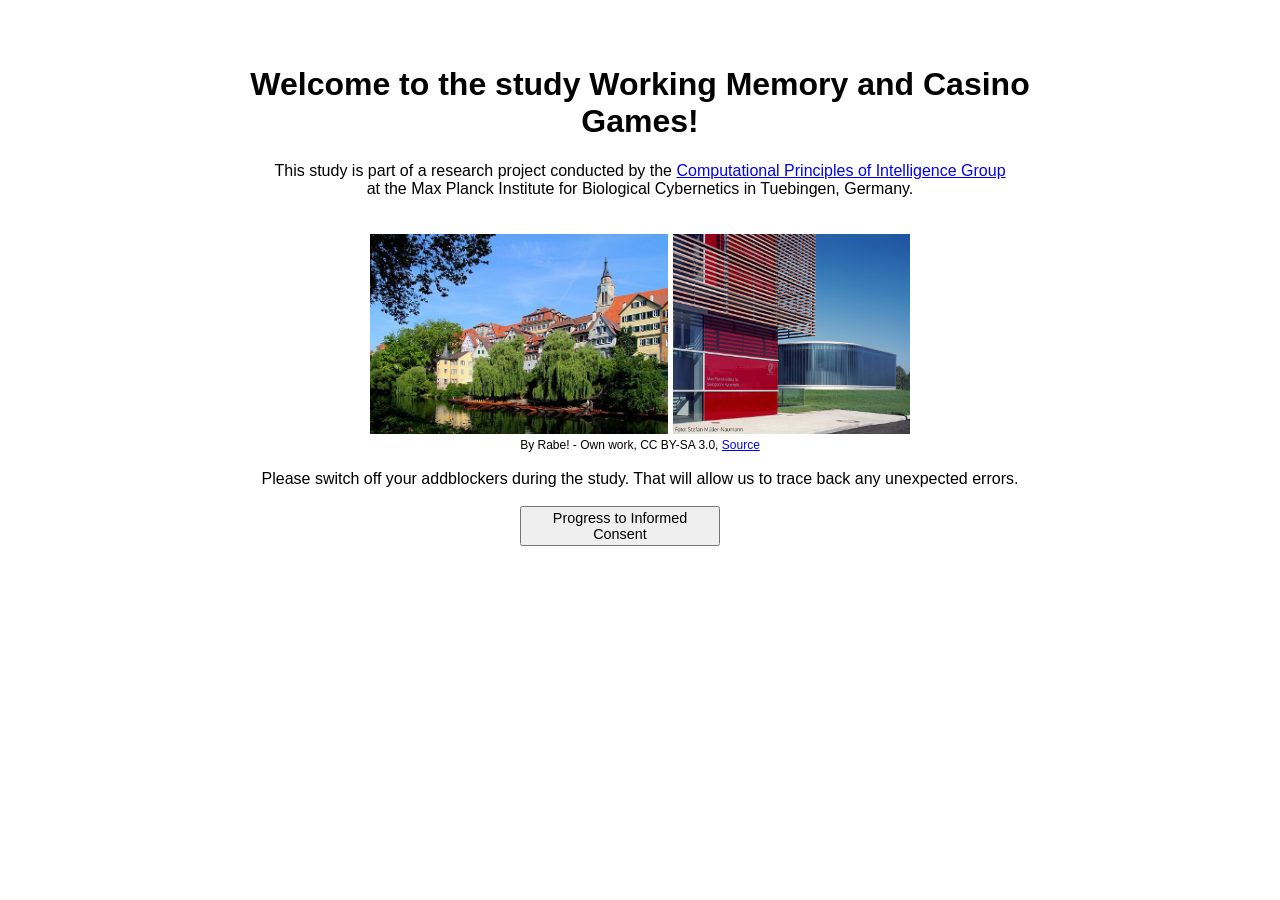
<file: experiment/index.html>
<!DOCTYPE html>
<html>
<head>
    <meta charset="UTF-8">
    <meta name="viewport" content="width=device-width, initial-scale=1.0">
    <link rel="stylesheet" type="text/css" href="styles.css">
    <script src="js/jquery.min.js"></script>
    <script src="js/d3.v4.js" charset="utf-8" cache-control="public"></script>
    <script src="js/experiment_intro.js" charset="utf-8" cache-control="public"></script>
    <script src="js/js-txt.js" charset="utf-8" cache-control="public"></script>
    <script src="js/js-helpers-old.js" charset="utf-8" cache-control="public"></script>
</head>

<body>
    <div id="displayedDivs" style="display:none;">
    </div>
    <div class="content">

        <div class="instruction-div"  id="page0" style="text-align: center; display:block">
        
            <h1>Welcome to the study Working Memory and Casino Games!</h1>
            This study is part of a research project conducted
            by the <a href="http://cpilab.org/" target="_blank">Computational Principles of Intelligence Group</a><br>
            at the Max Planck Institute for Biological Cybernetics in Tuebingen, Germany.<br><br>
            <button id="bot_button" type="button" name="button" class="default_button_instructiondiv" style="display: none;" onclick=saveBotButtonClicked()>Click Here!</button><br>
    
            <span text-align="center">
                <img src="./stimuli/tuebingen.jpg" title="tuebingen" height="200px">
                <img src="./stimuli/mpi.jpg" title="mpi" height="200px">
                <figcaption style="font-size: 12px;">By Rabe! - Own work, CC BY-SA 3.0, <a
                    href=" https://commons.wikimedia.org/w/index.php?curid=33554043" target="_blank"> Source </a>
                </figcaption>
            </span>
    
            <br>
            Please switch off your addblockers during the study. That will allow us to trace back any unexpected errors.
            <br><br>
       
            <button id="consent_button" type="button" name="button" id="buttonConsentForm" class="default_button_instructiondiv"
                onclick="clickStart('page0', 'page1')"> Progress to Informed Consent</button><br>
        </div>


        <div class="instruction-div" id="page1">
    
            <h1>Information on tasks and purpose of the study</h1>
            Today, you are stepping into the role of a gambler visiting a casino. You will play two different types of games.<br>
            Before playing the games, we will will test your working memory. After playing the games, we will ask you to answer some questions about your personality and emotions.<br>
            
            The purpose of the study is to gain knowledge about how different people choose between uncertain options.<br>
            A decision between uncertain options supposedly happens often in everyday life.<br>
            An example would be to decide for an icecream flavour.<br>
            You either decide for a flavour you have already chosen and like or you try out something new because it might taste even better.<br><br>
    
            On the next page you will start with the working memory test and you will get detailed instructions about the specific task you
            are going to carry out.
            <br>
        
            To be eligible to participate, you <strong> MUST </strong> be a fluent speaker of English, and have a keyboard and a mouse or touchpad with your device.<br>
            
            <b style="color:maroon;">Please do not accept this task if you do not fit these criteria or are using a touch screen device, it will not work!</b><br>

            When the experiment will change to fullscreen mode, please do not exit the fullscreen mode until the end of the experiment.<br>
    
            <h4>How much time will it take and how much can you earn?</h4>
            The study will take <b>approx. 60 minutes</b>.<br>
            In any case, you will be paid a base payment of <b>£6.00</b> pounds for your participation.
            Depending on your performance in the memory test and the casino games you can receive a bonus of up to <b>£5.00</b>.<br>
                
    
            <h4>Confidentiality</h4>
            Your participation in this study will remain confidential.
            Your Prolific ID will NOT be shared with anyone outside the research team.
            
            <h4>Participation and withdrawal</h4>
            Your participation in this study is completely voluntary and you may refuse to participate<br>
            or you may choose to withdraw at any time.<br>
            However, you will only be paid for the participation upon completion and after clicking the button re-directing you to the prolific webpage and storing your completion code.<br>
            You will only get paid with your bonus if you also pass 75% or more of the attention checks within the study.<br>
    
            <h4>How to contact the researchers?</h4>
            If you have questions or concerns about your participation or payment
            please email the <a href="mailto:researcher_email">researcher</a>
            or the <a href="mailto:pi_email">principal investigator</a>.<br>
    
    
            <h4>Data protection</h4>
            Your data will be anonymized and only used in the manner described in our data protection sheet,
            available <a href="data_consent" target="_blank">here</a>
            (please do not fill out this sheet!). <br>
            The following text box summarizes the main points. Please read it carefully and provide consent
            below:<br>
            <br>
    
            <body onload="myDataProtection()"></body>
            <textarea id="DataProtection" title="DataProtection" rows="15" cols="100" style="font-size: 100%;"
            readonly></textarea>
    
            <br>
            <br>
            By selecting the consent option below, you acknowledge that you fulfill all of the participation
            criteria and you agree to your data being used as described.
            <br>
            <br>
            <!--here it needs to be WMtask! isntead of page2!! CHANGE-->
            <button type="button" name="button" id="buttonConsentForm" class="default_button_instructiondiv" onclick="clickStart('page1', 'WMtask')">I consent to participate</button><br><br>
        </div>
        <div class= "dispayed-div", id="WMtask", style="display:none;">
            <b>Data saving in progress...</b>
        </div>
</body>
</html>
</file>
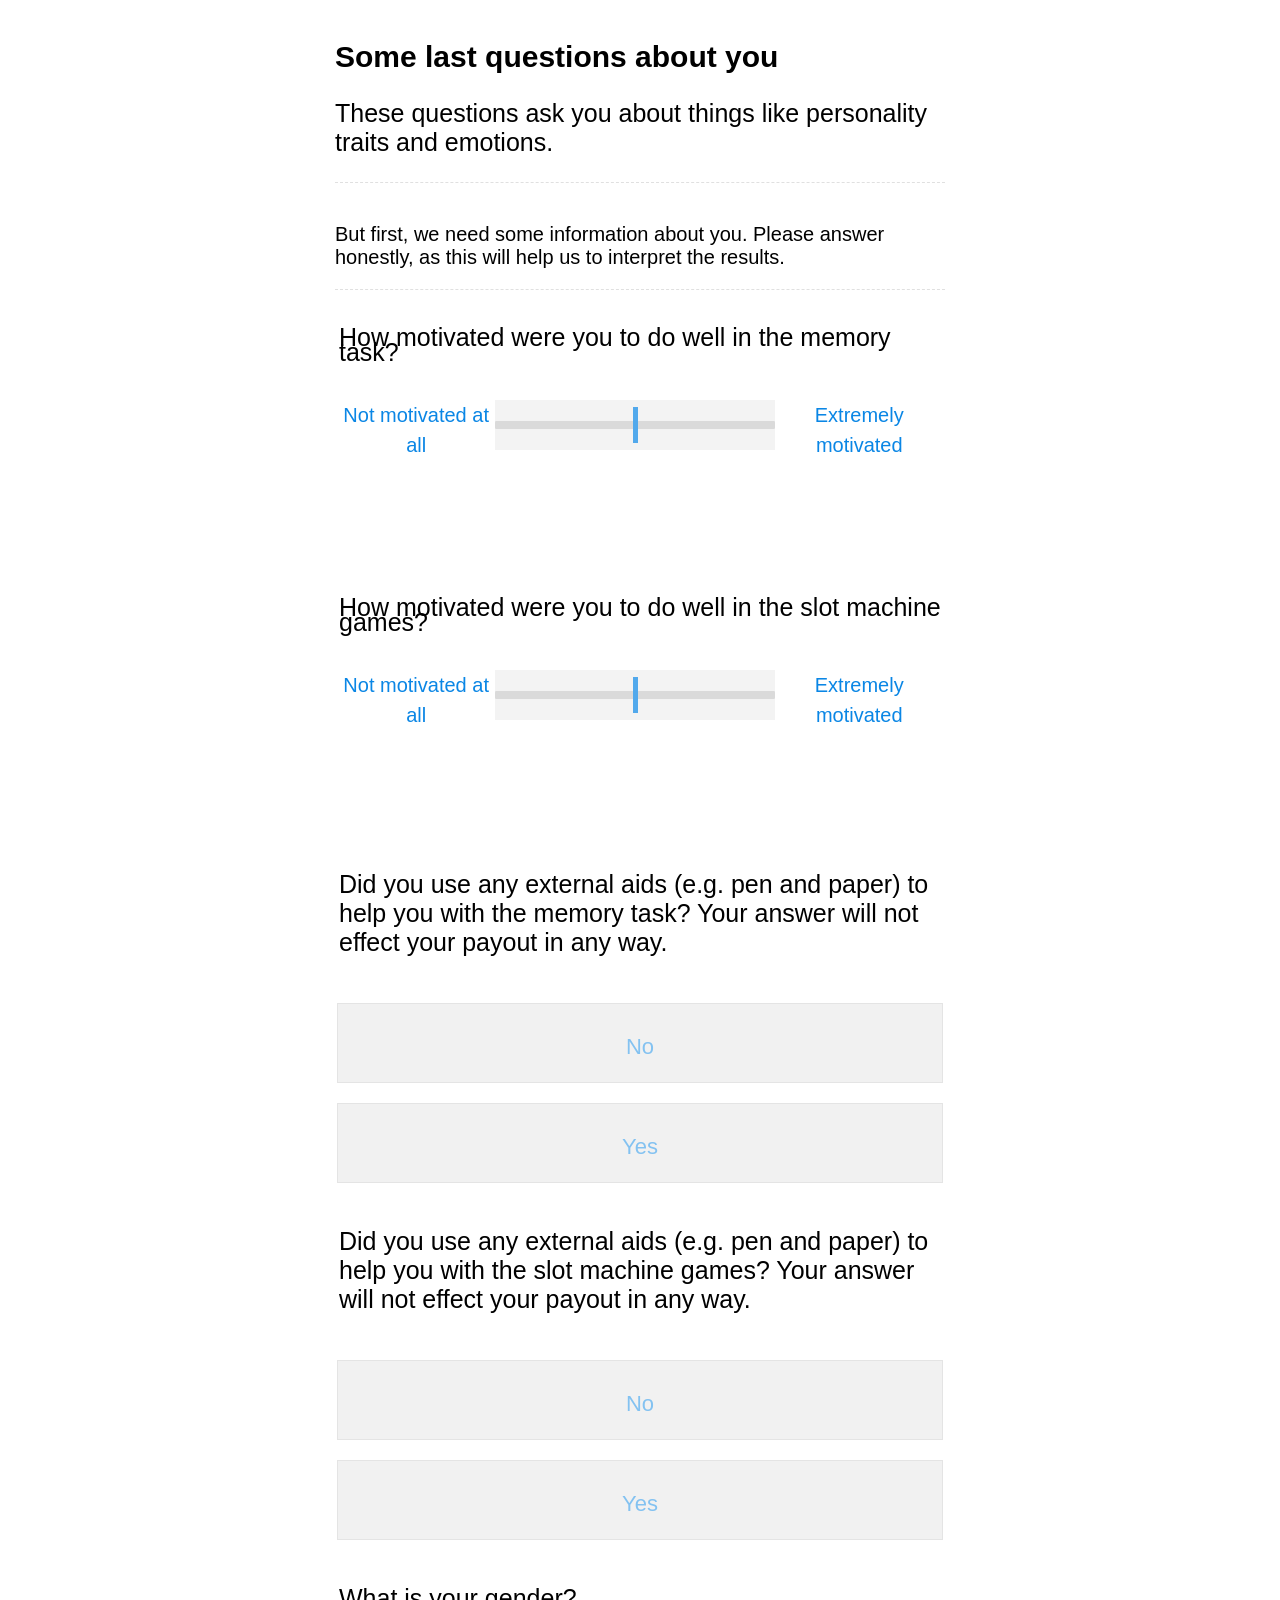
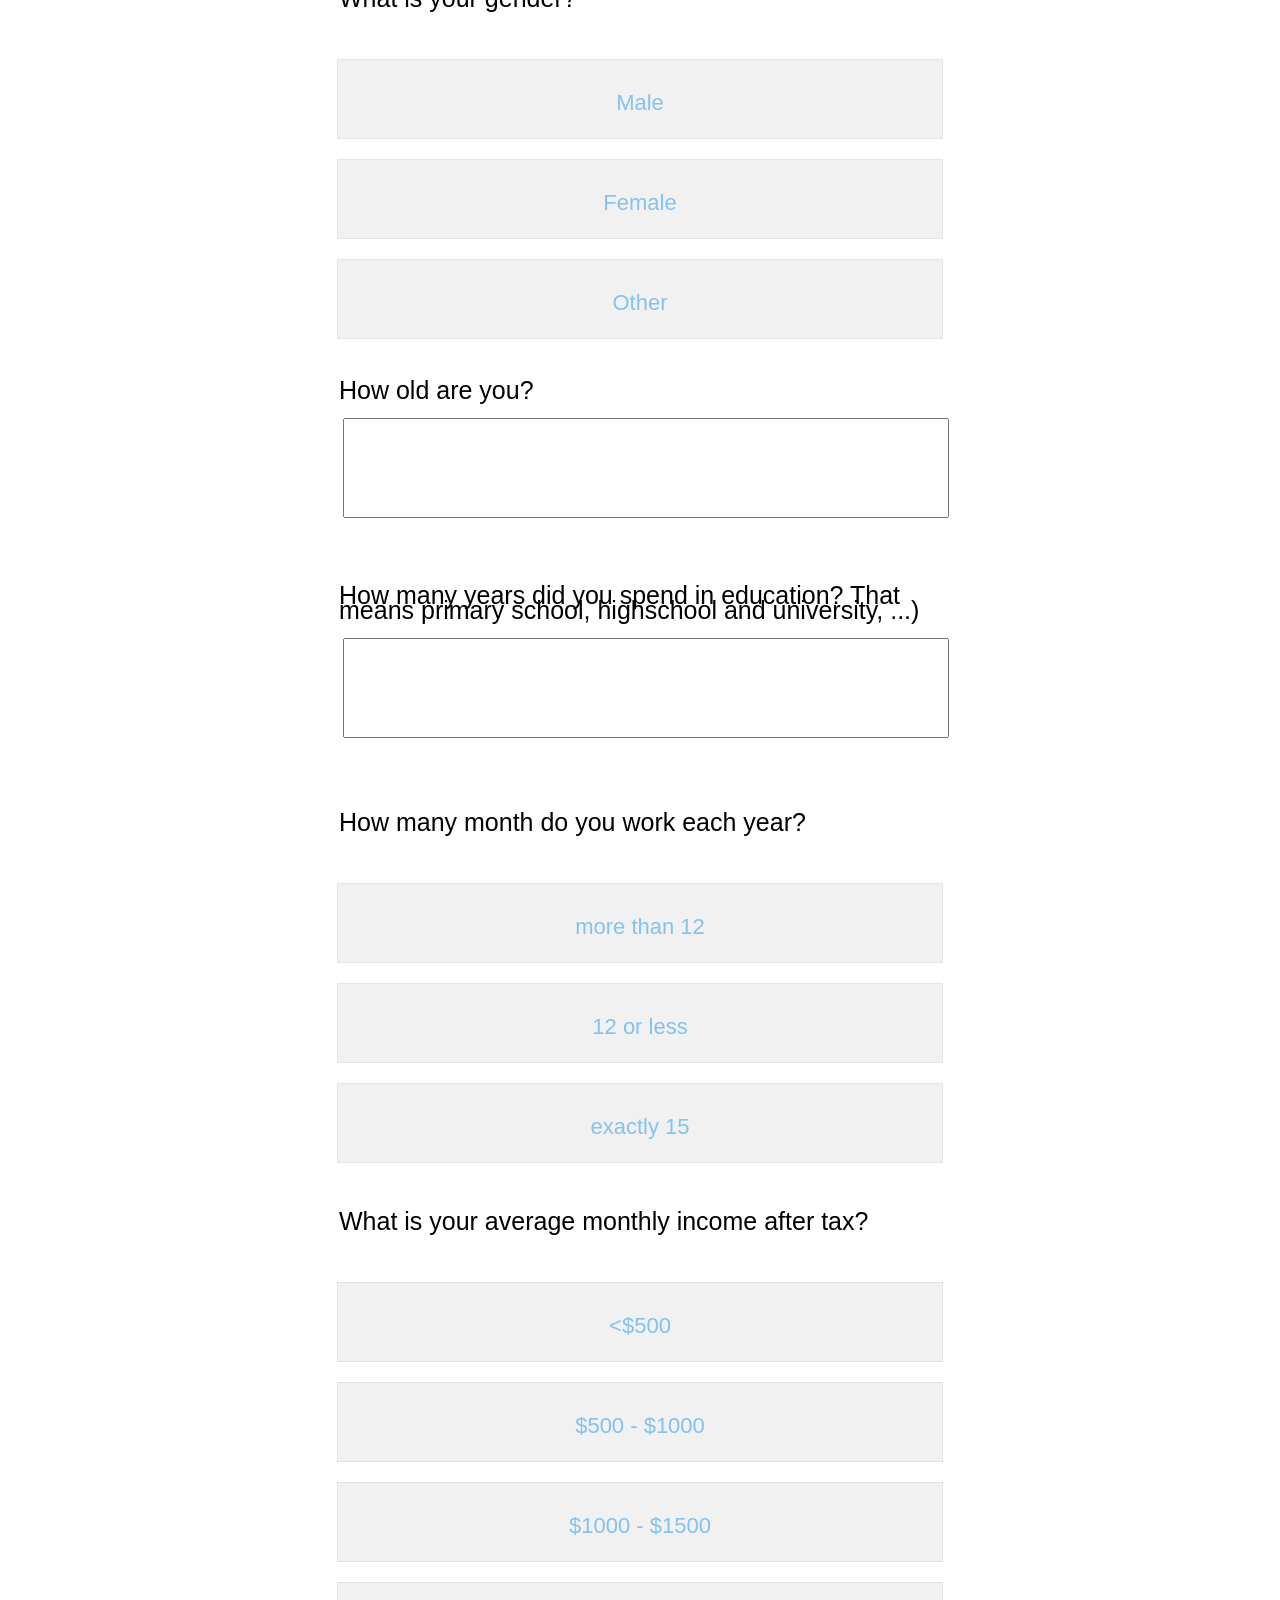
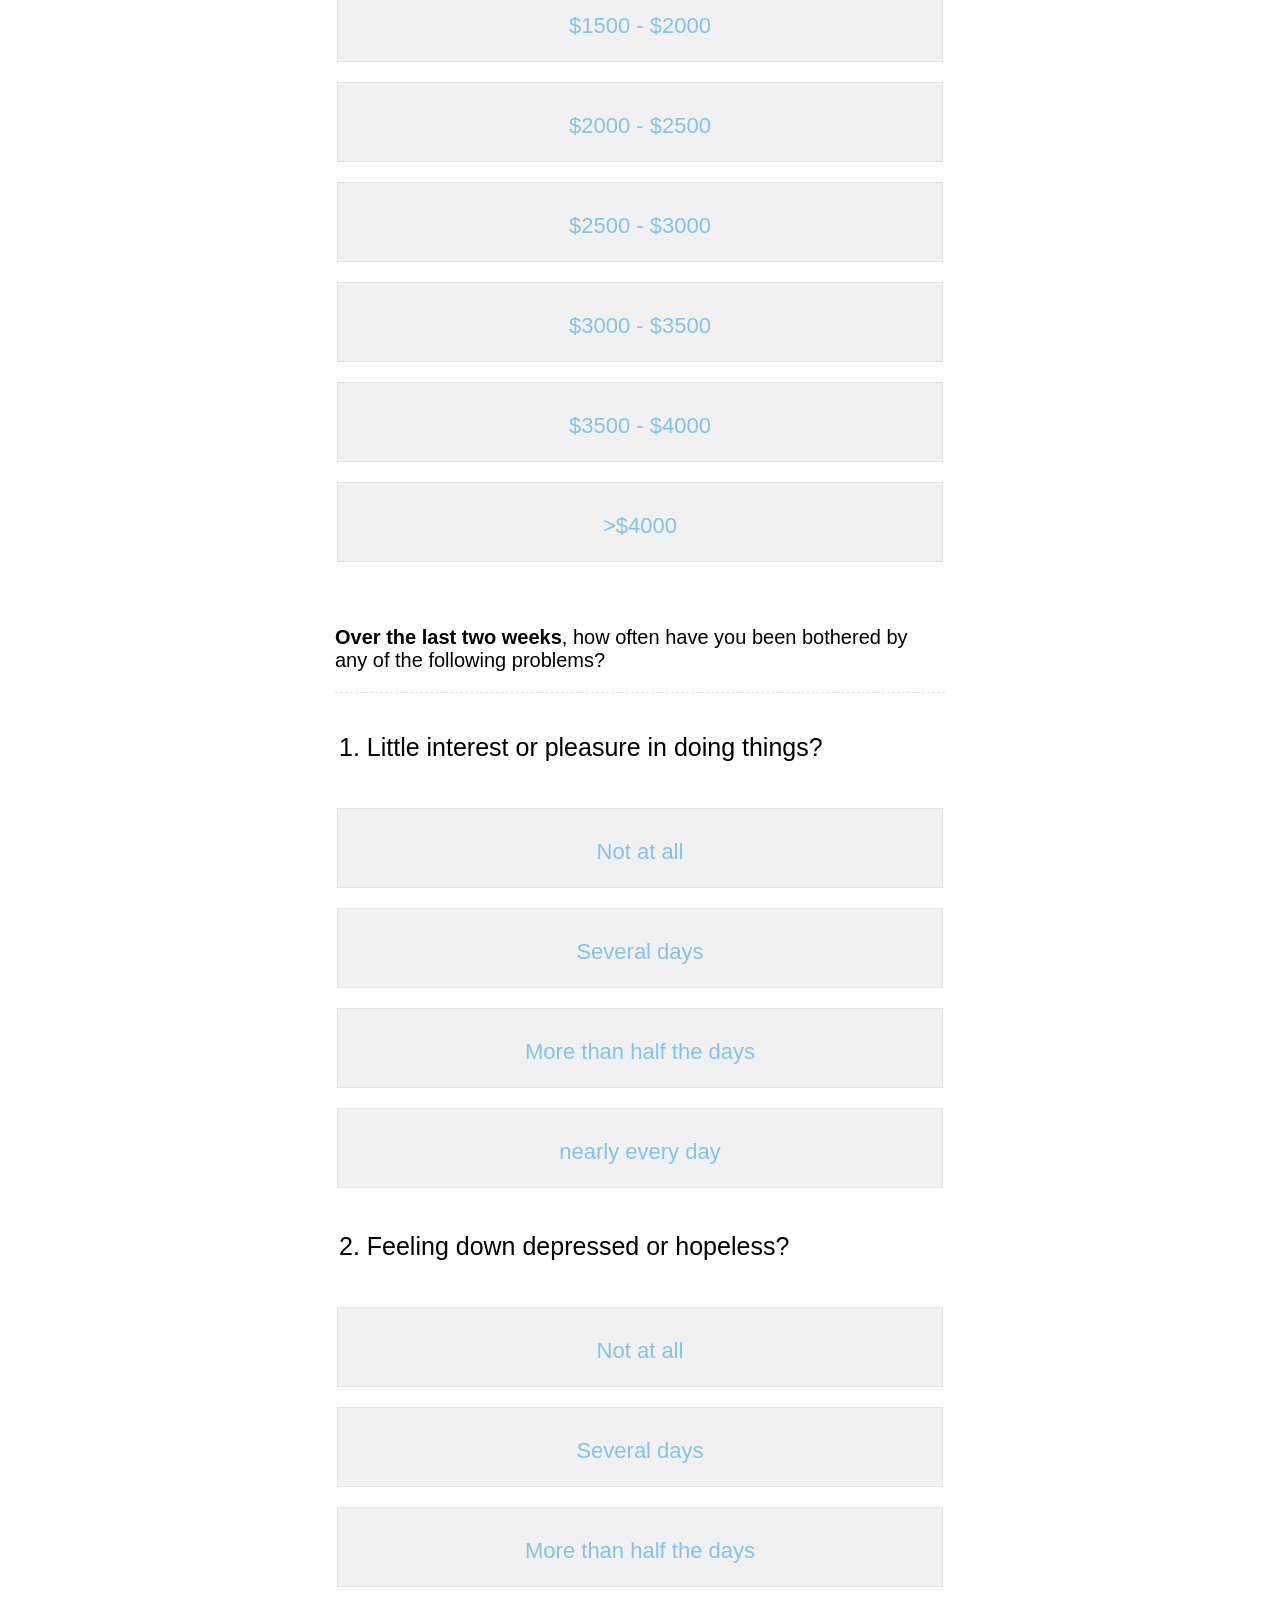
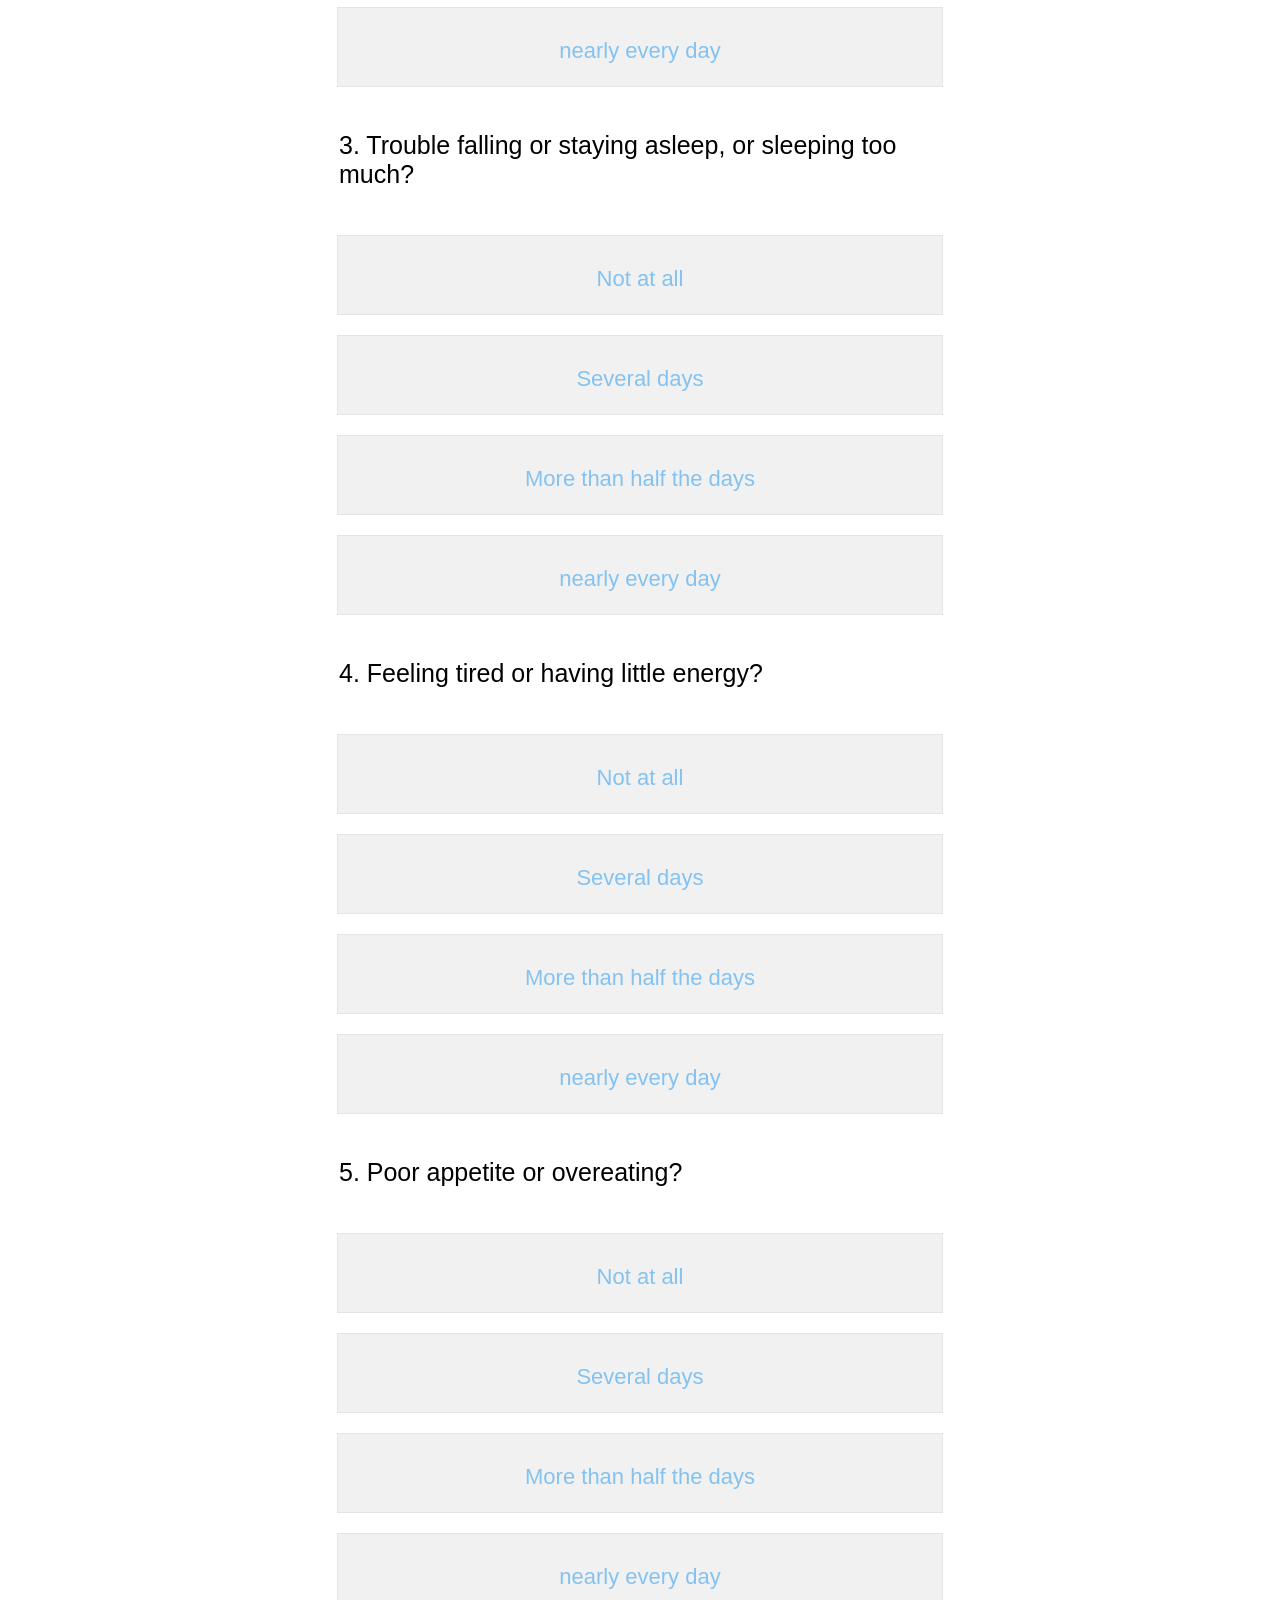
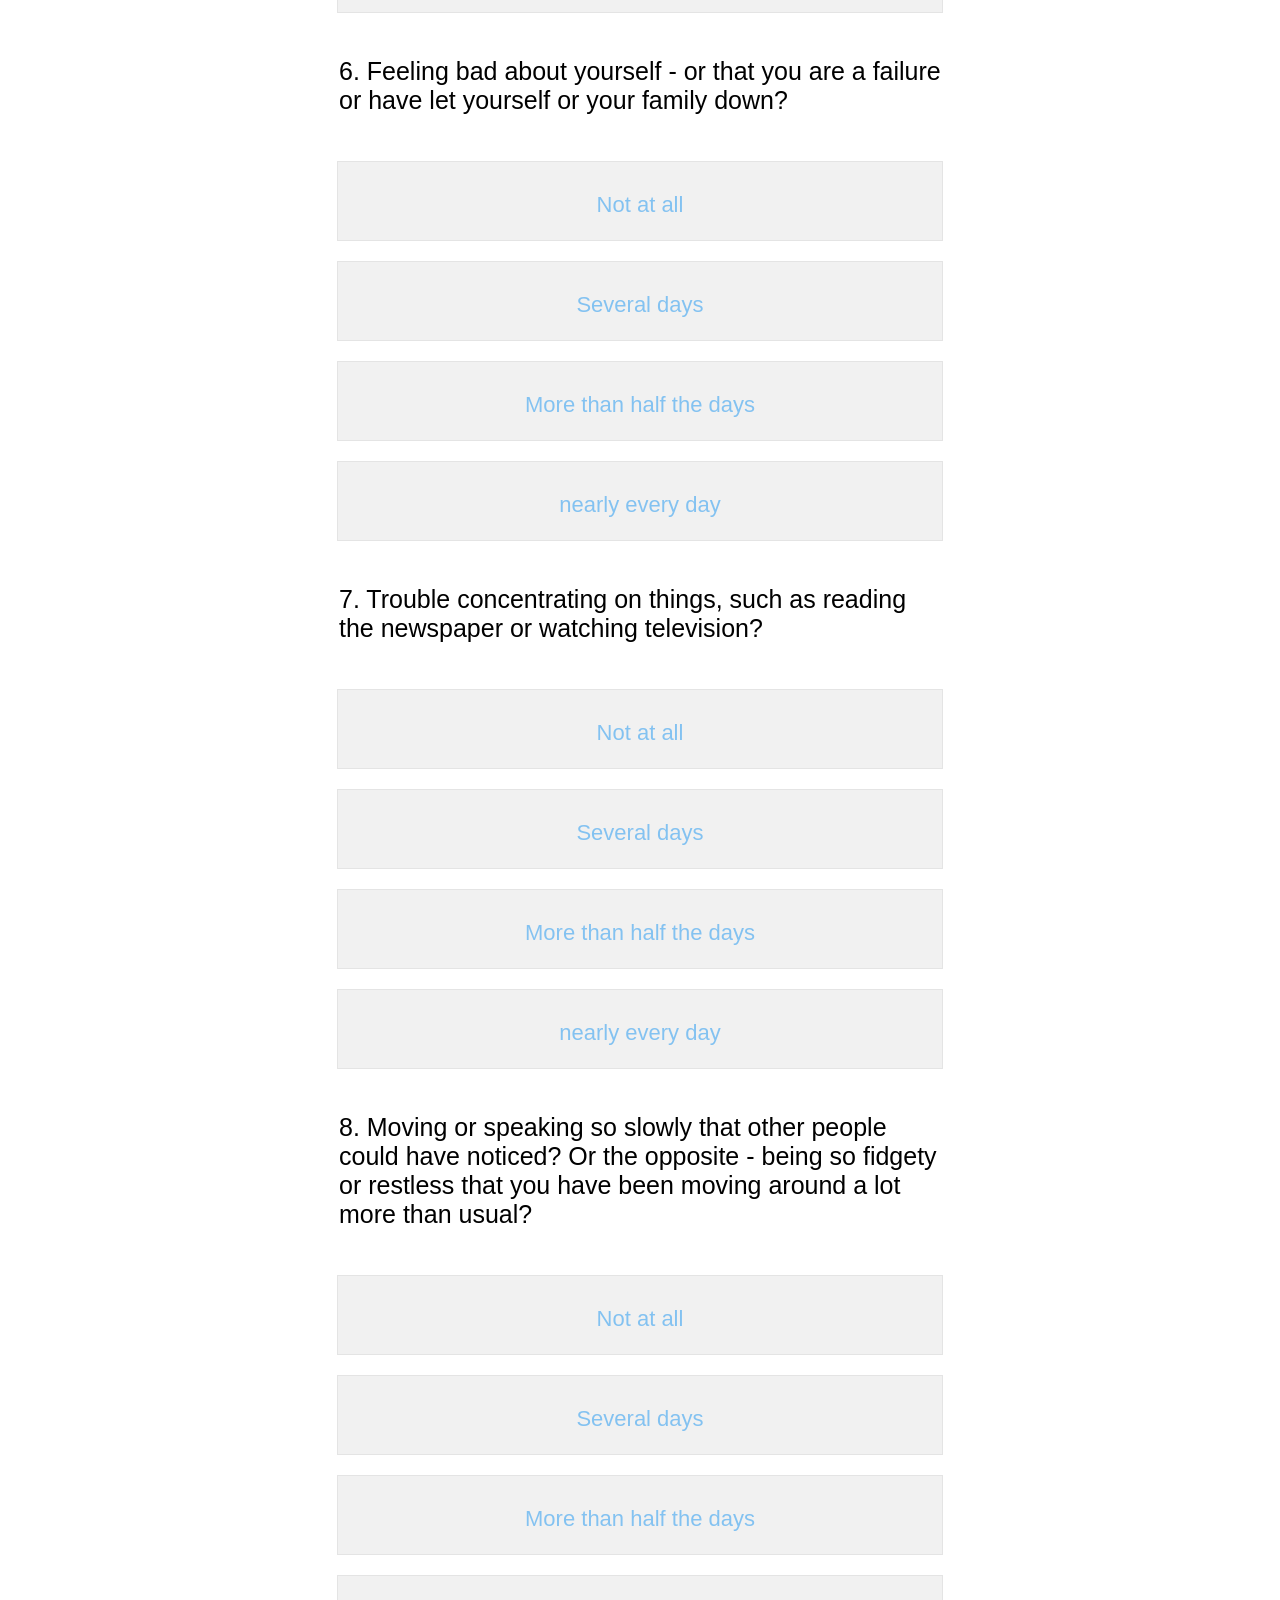
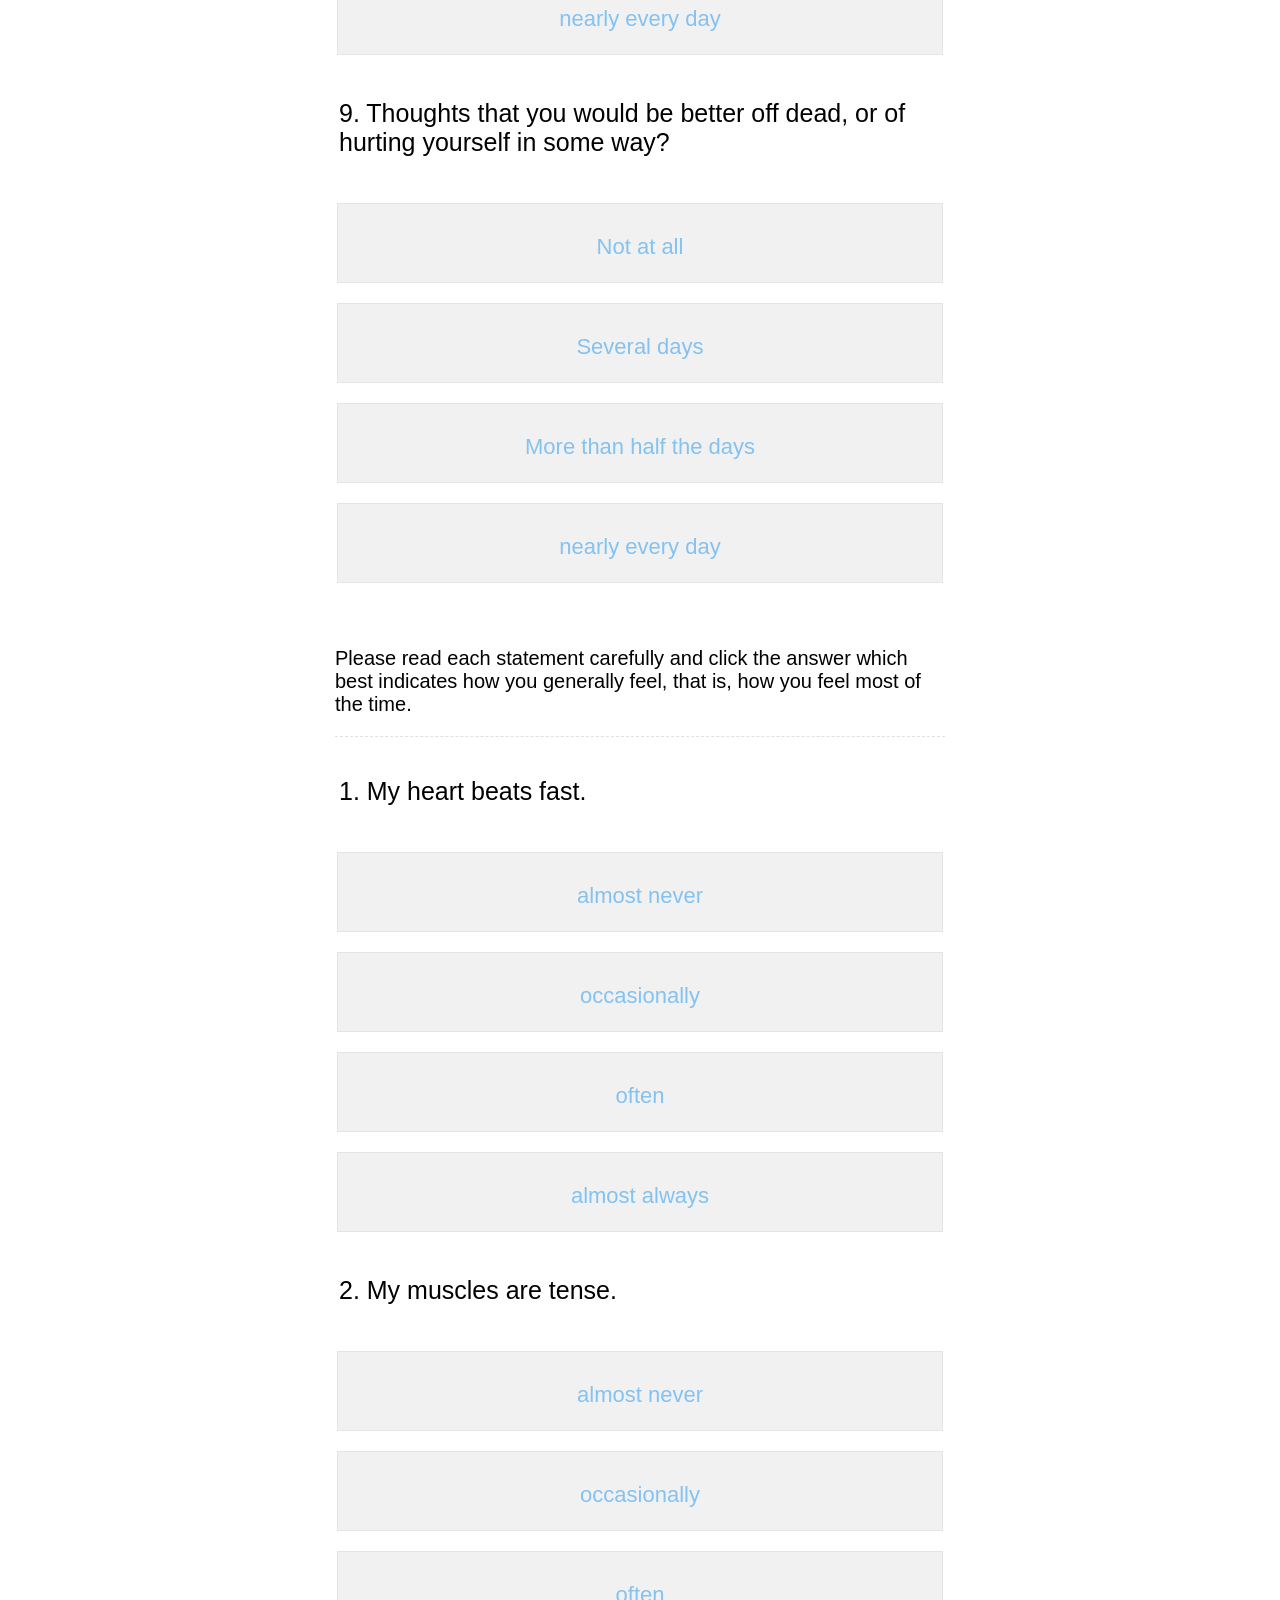
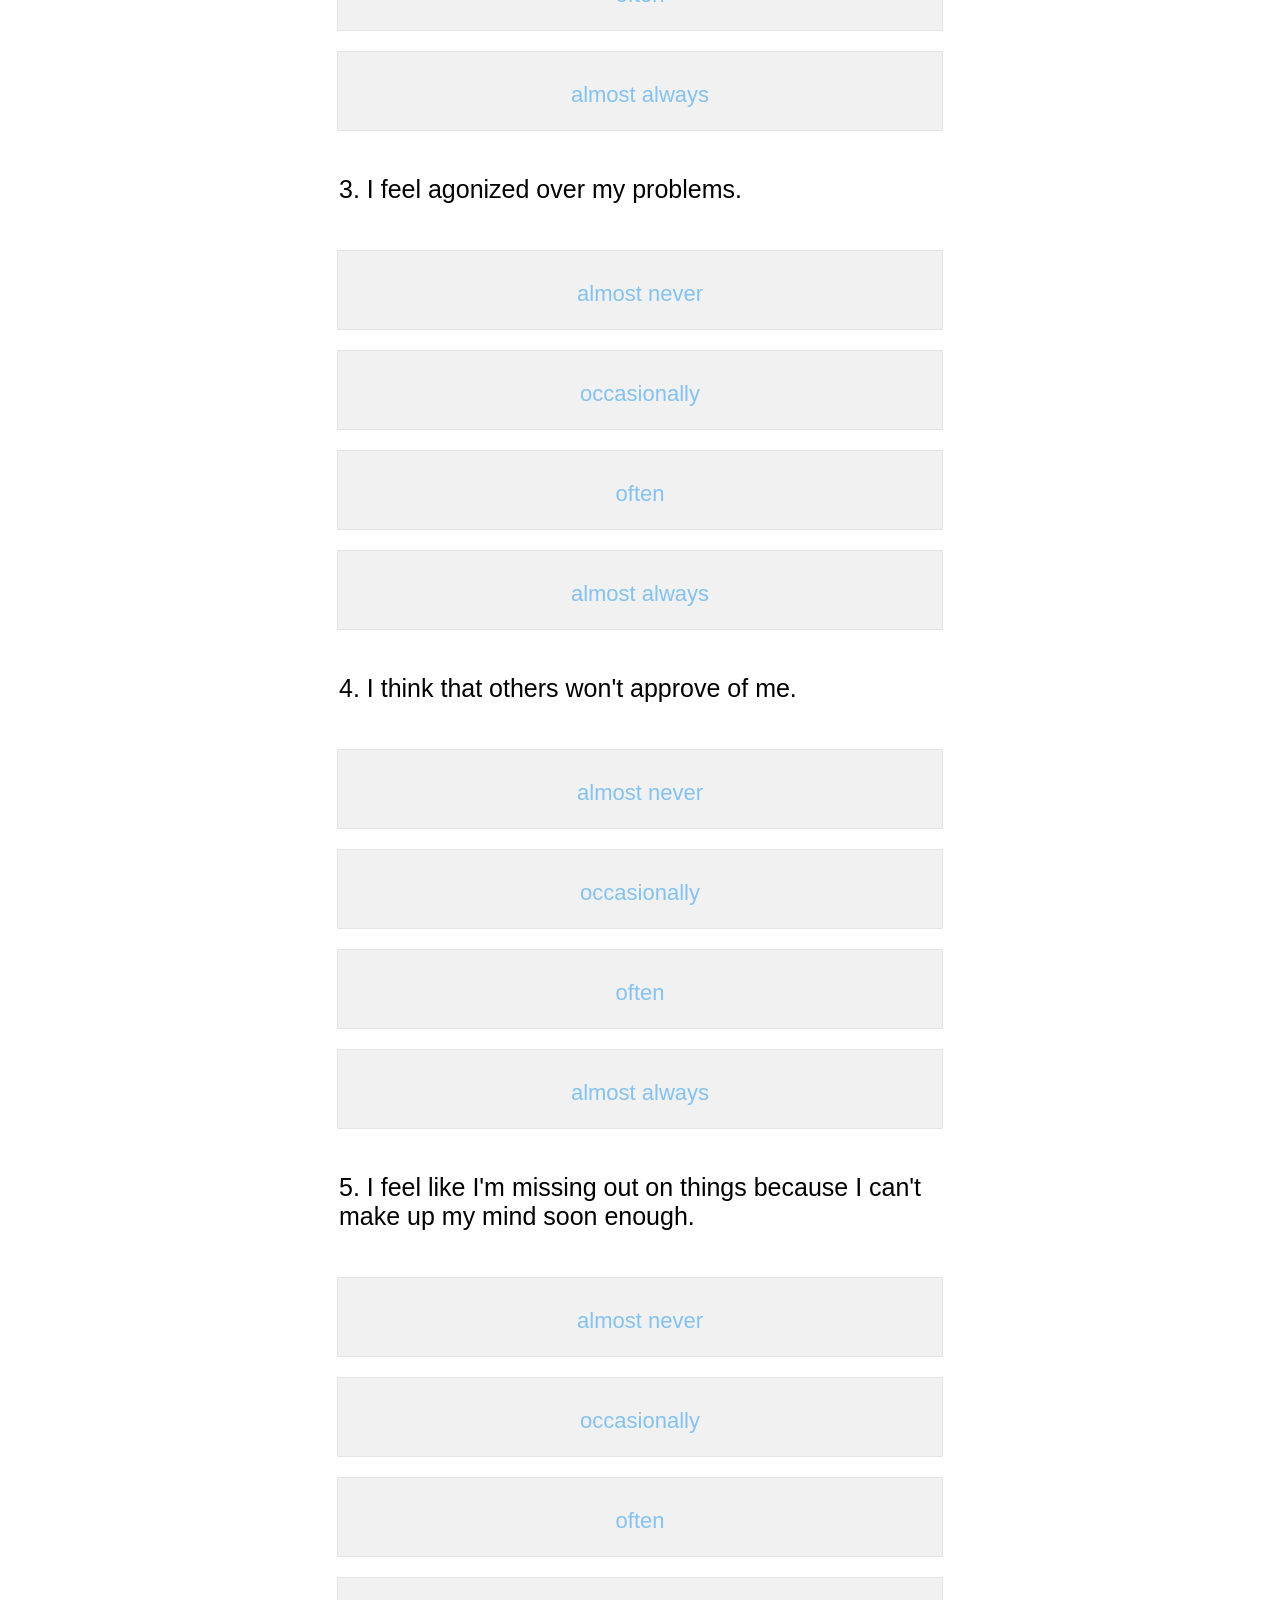
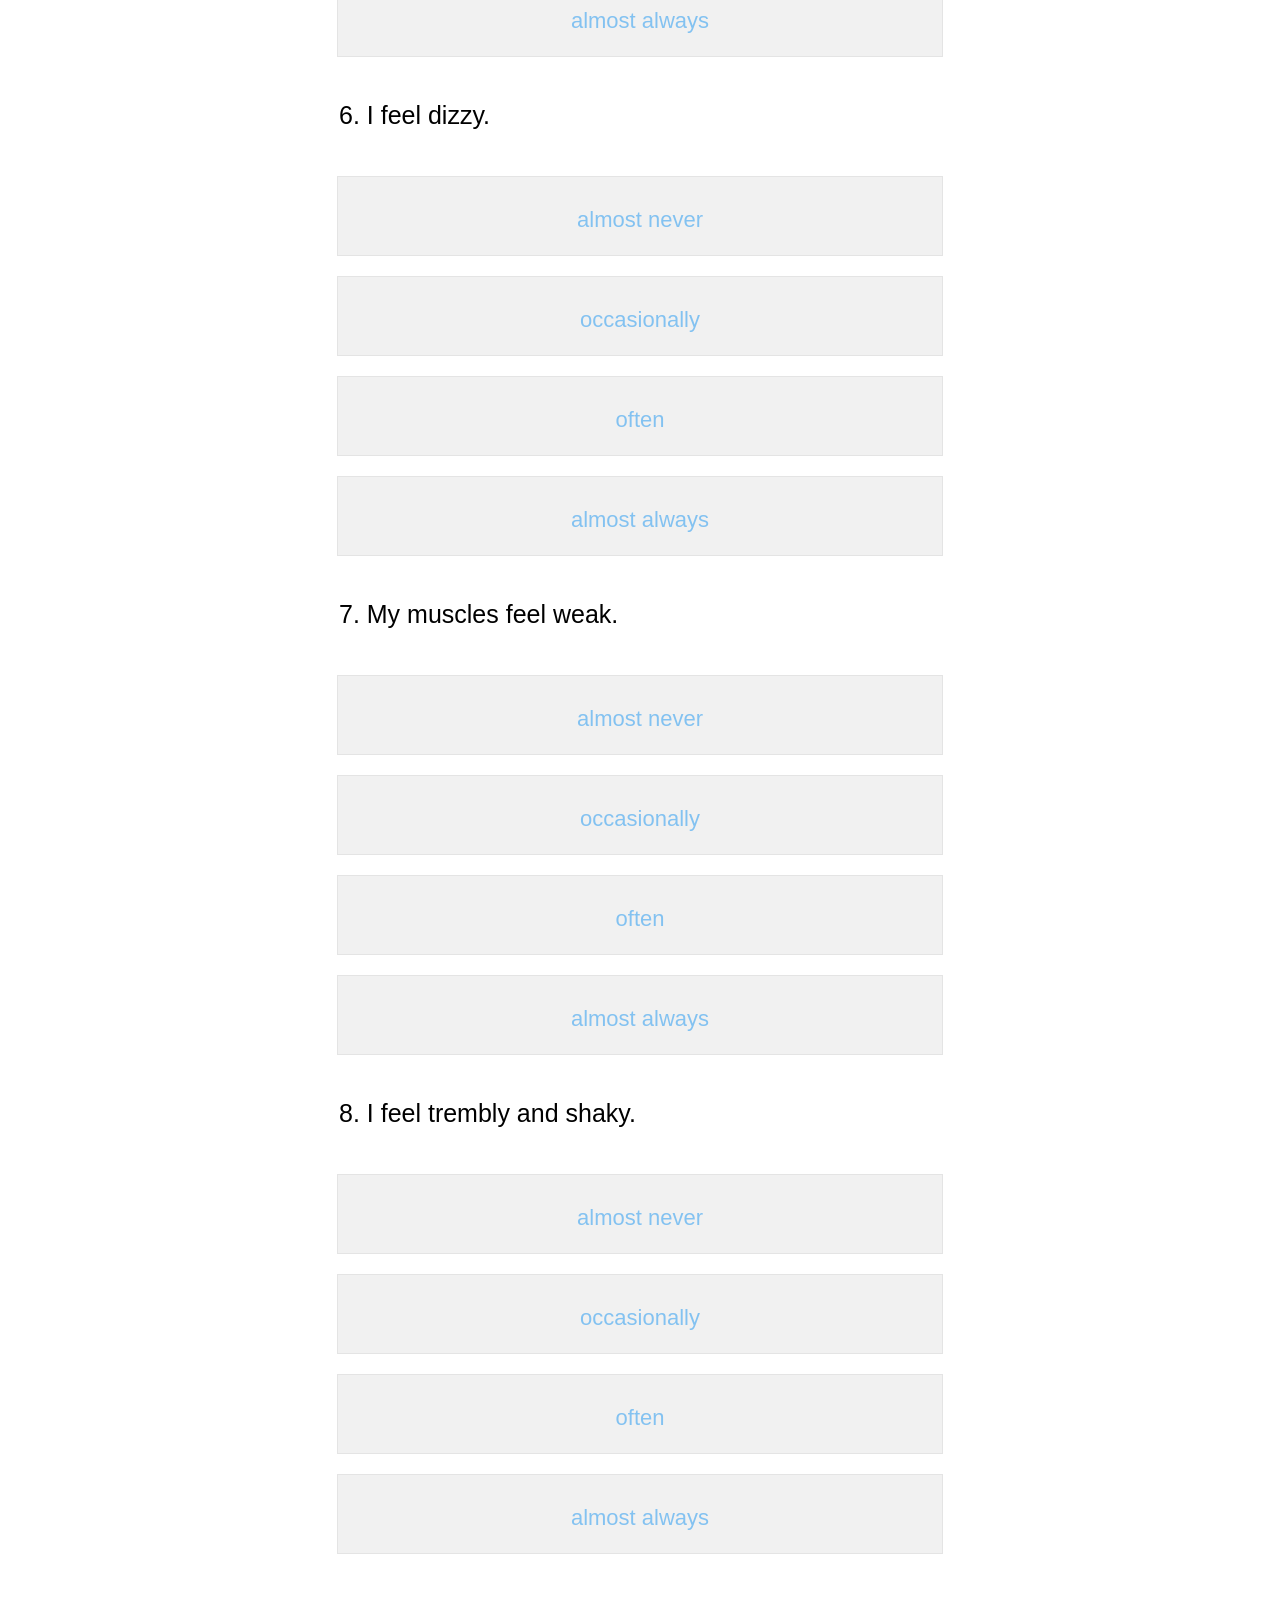
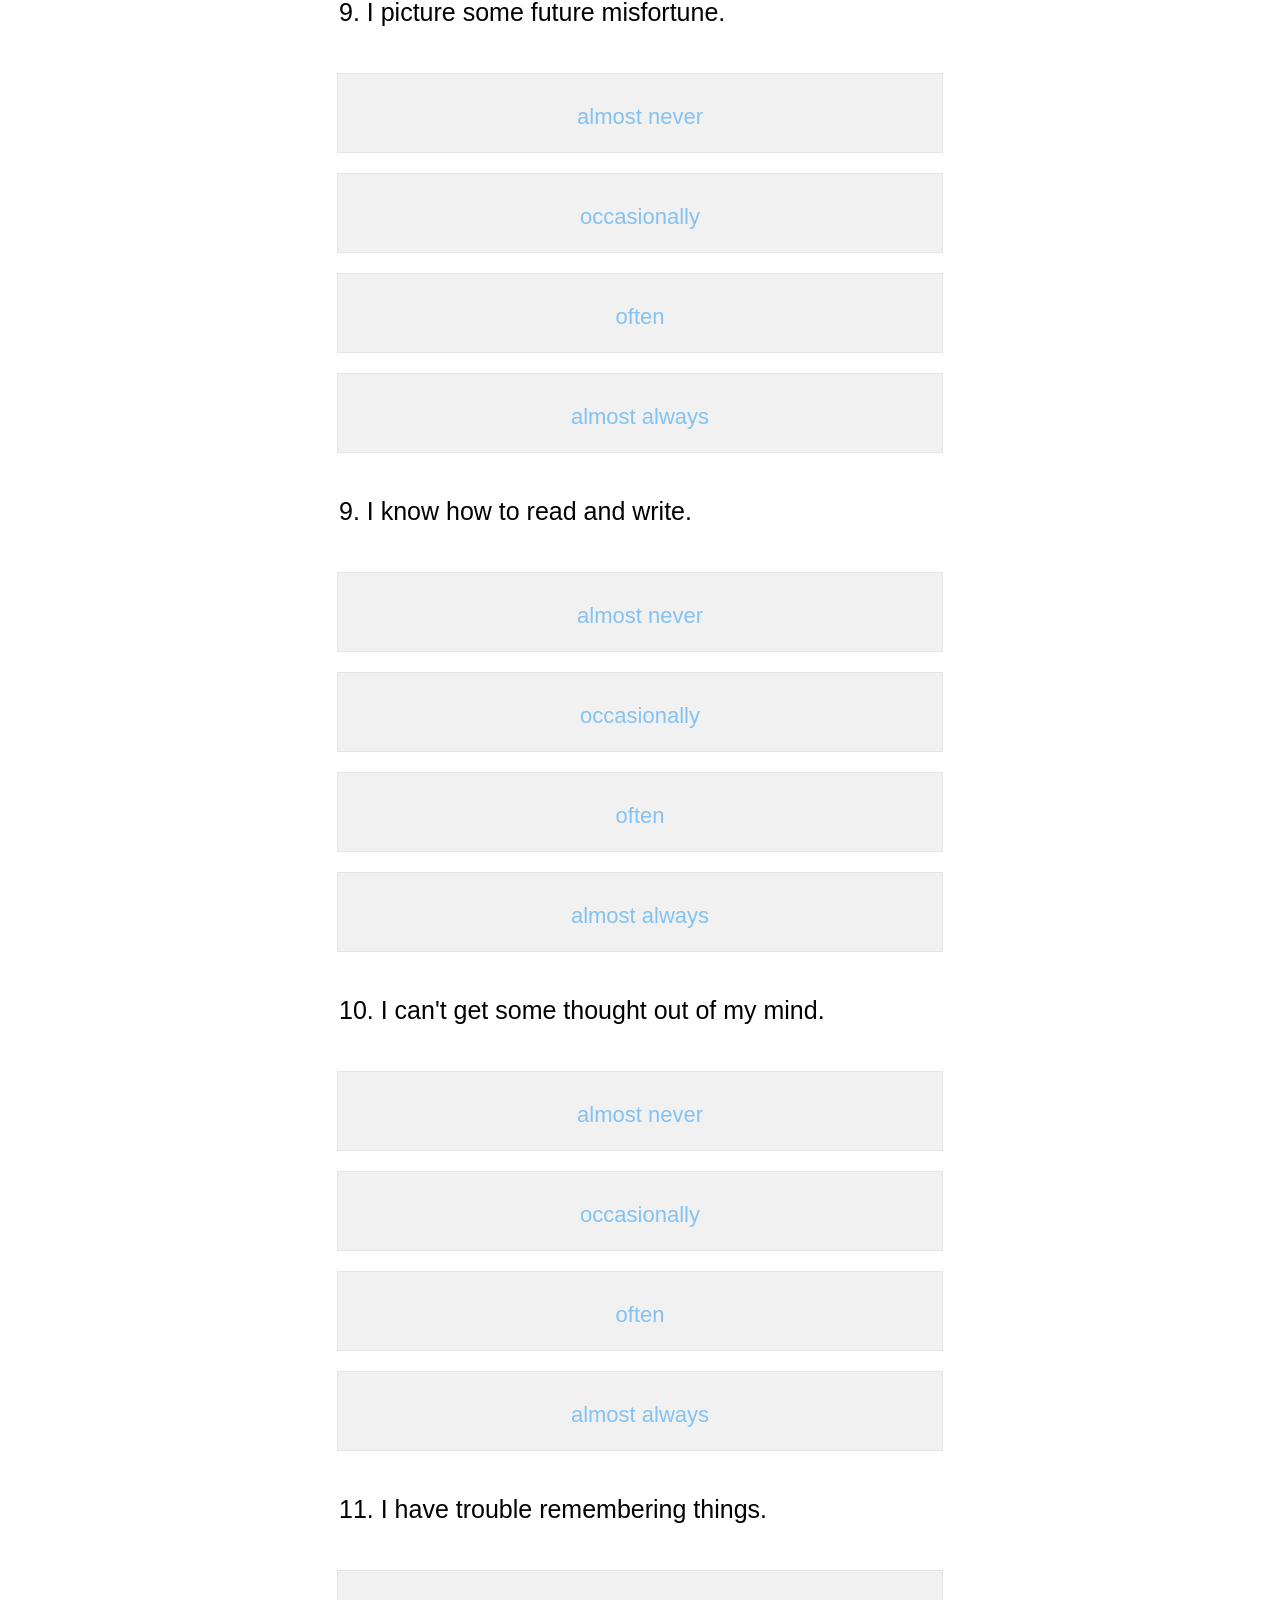
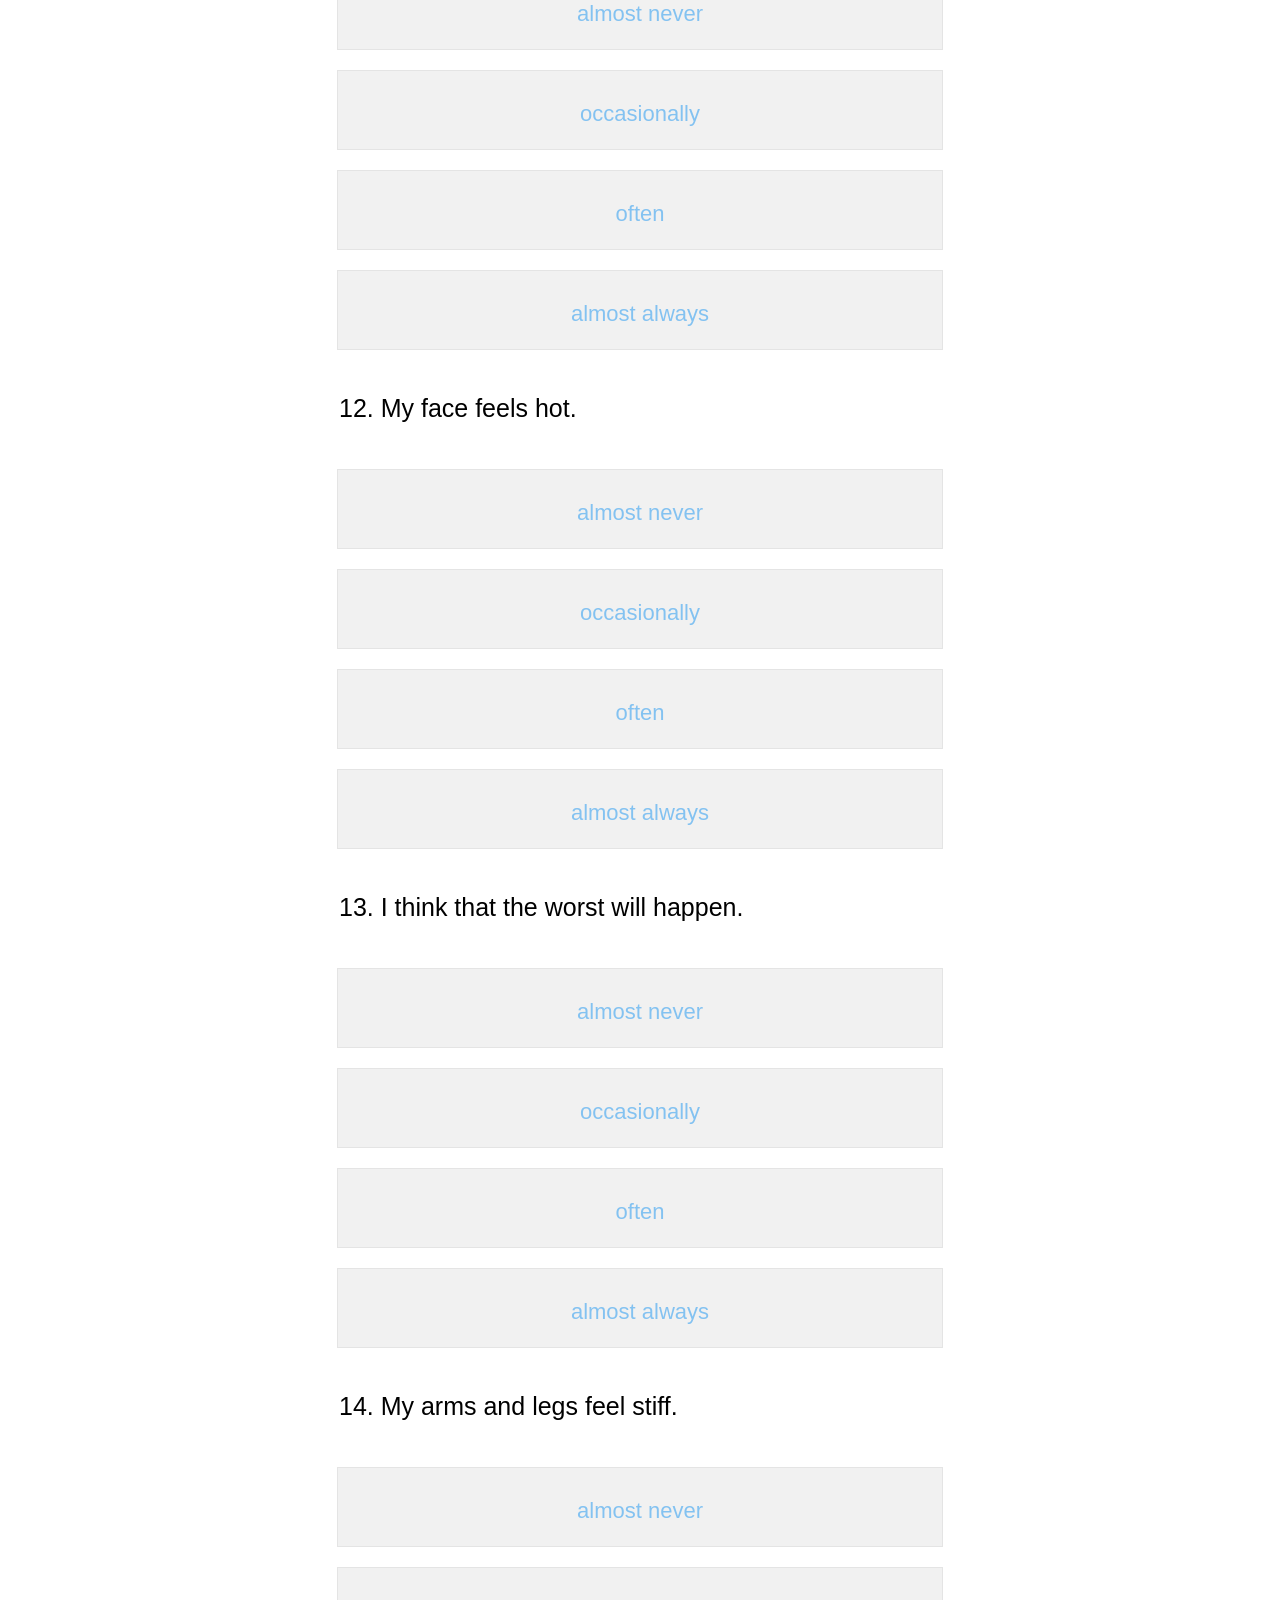
<file: experiment/questionnaires_experiment/index.html>
<!DOCTYPE html>
<html lang="en">

<head>
    <link rel="stylesheet" type="text/css" href="questionnaires.css">
    <script src="../js/jquery.min.js"></script>
    <!--<script src="https://ajax.googleapis.com/ajax/libs/jquery/1.11.1/jquery.min.js"></script>-->
    <meta charset="UTF-8">
    <title>Questionnaires</title>
</head>

<div class="form" id="'container-div">
    <div id="subjectID" class="subjectID">
    </div>
    <header class="form__header">
        <h2 class="form__title" id="header">Some last questions about you</h2>
        <p class="form__instruction">These questions ask you about things like personality traits and emotions.</p>
    </header>
    <div id="questionnaires">
    </div>
</div>
<div id="data-div" style="text-align:center; color:red; display:none"><b>Data saving in progress...</b>
</div>

<script>
var participant_id = new URLSearchParams(window.location.search).get('pID');
//console.log(participant_id, 'participant_id')

var questionnaire_data;
var submitted = false;
var saveDataFlag = false;
var startTime;

function saveData(filedata){
    saveDataFlag = true;
    let filename = "../data/questionnaires/questionnaires_participant-" + participant_id + ".json";
    $.post("save_data.php", {postresult: filedata + "\n", postfile: filename })
}


function checkDataSaving(){
    if (!saveDataFlag) {
      // Data saving is not complete, wait for a few seconds and check again.
      setTimeout(checkDataSaving, 1000); // Wait for 2 seconds and check again.
    } else {
      // Data saving is complete, you can proceed with the next steps.
      //console.log("Data has been saved successfully.");
      saveDataFlag = false;
    }
}

function createQuestion(questionnaireName, questionData) {
    // This function creates an individual item

    var f = document.createElement("form");
    f.setAttribute('method',"post");
    f.setAttribute('action',"save_data.php");//"submit.php");
    f.setAttribute('id', questionnaireName.concat('_' + questionData.qNumber.toString()));
    f.setAttribute("name", "form_");

    var fieldset = document.createElement("fieldset");
    fieldset.setAttribute("class", "form__options");
    fieldset.setAttribute('id', questionnaireName.concat('_' + questionData.qNumber.toString()));
    fieldset.setAttribute("name", "fs_");

    var legend = document.createElement("legend");
    legend.setAttribute("class", "form__question");
    legend.setAttribute("name", "legend");
    legend.append(questionData.prompt);

    fieldset.appendChild(legend);

    var labels = [];

    for (i = 0; i < questionData.labels.length; i++) {

        var p = document.createElement("p");
        p.setAttribute('class', 'form__answer');
        var c = document.createElement("input");
        c.type = "radio";
        c.id = questionnaireName.concat(questionData.qNumber.toString()).concat("answer".concat(i.toString()));
        c.name = "question";
        c.value = i;

        var l = document.createElement("label");
        l.setAttribute('for', c.id);
        l.append(questionData.labels[i]);

        p.appendChild(c);
        p.appendChild(l);

        labels.push(p);

        fieldset.appendChild(p)

    }

    f.appendChild(fieldset);


    return f;

}


function createPreamble(preamble) {
    // This is used to generate an introduction to the the questionnaire
    var h = document.createElement("header");
    h.setAttribute("class", "form__header");
    h.setAttribute("name", "fs_");

    var p = document.createElement("p");
    p.setAttribute("class", "preamble");

    var div = document.createElement("div");
    div.innerHTML = preamble;

    p.appendChild(div);
    h.appendChild(p);

    return h

}


function createQuestionnaire(questionnaire_data) {
    // This function creates an entire questionnaire

    // Start with the introduction
    //console.log(questionnaire_data)
    var preamble = createPreamble(questionnaire_data.preamble);
    document.getElementById('questionnaires').appendChild(preamble);

    // Loop through the items and add them
    for (j = 0; j < questionnaire_data.questions.length; j++) {

        questionnaire_data.questions[j].qNumber = j;

        if (j < questionnaire_data.questions.length - 1) {
            next = questionnaire_data.name.concat((j+1).toString());
        }

        document.getElementById('questionnaires').appendChild(createQuestion(questionnaire_data.name,
            questionnaire_data.questions[j], next));

    }

}

function createDemographics() {
            // This creates demographics questions
            // This isn't automatically generated from a JSON file - these are entered manually here
        
            var preambleFirst = createPreamble("But first, we need some information about you. Please answer honestly, as this will help us to interpret the results.");
            document.getElementById('questionnaires').appendChild(preambleFirst);
        
            qDataMemMotivation = {
                qNumber: 0,
                prompt: "How motivated were you to do well in the memory task?",
                labels: ['Not motivated at all', 'Extremely motivated']
            };
        
            motivMemQ = createQuestion_slider('motiv_mem', qDataMemMotivation);
            document.getElementById('questionnaires').appendChild(motivMemQ);

            // How motivated were you to do well in the slot machine games?

            qDataSlotMotivation = {
                qNumber: 0,
                prompt: "How motivated were you to do well in the slot machine games?",
                labels: ['Not motivated at all', 'Extremely motivated']
            };

            motivSlotQ = createQuestion_slider('motiv_slot', qDataSlotMotivation);  
            document.getElementById('questionnaires').appendChild(motivSlotQ);

            // did you use any external aids (e.g. pen and paper) to help you with the memory tasks?

            qDataMemAid = {
                qNumber: 0,
                prompt: "Did you use any external aids (e.g. pen and paper) to help you with the memory task? Your answer will not effect your payout in any way.",
                labels: ['No', 'Yes']
            };

            memAidQ = createQuestion('mem_aid', qDataMemAid);
            document.getElementById('questionnaires').appendChild(memAidQ);

            // did you use any external aids (e.g. pen and paper) to help you with the slot machine games?

            qDataSlotAid = {
                qNumber: 0,
                prompt: "Did you use any external aids (e.g. pen and paper) to help you with the slot machine games? Your answer will not effect your payout in any way.",
                labels: ['No', 'Yes']
            };

            slotAidQ = createQuestion('slot_aid', qDataSlotAid);
            document.getElementById('questionnaires').appendChild(slotAidQ);

            // Sex
            qDataSex = {
                qNumber: 0,
                prompt: "What is your gender?",
                labels: ['Male', 'Female', 'Other']
            };
        
            sexQuestion = createQuestion('Sex', qDataSex);
            document.getElementById('questionnaires').appendChild(sexQuestion);
        
        
            // Age
            var ageForm = document.createElement("form");
            ageForm.setAttribute('method',"post");
            ageForm.setAttribute('id', "age");
            ageForm.setAttribute("name", "form_");
        
            var ageFieldSet = document.createElement("fieldset");
            ageFieldSet.setAttribute("class", "form__options");
            ageFieldSet.setAttribute('id', "age");
            ageFieldSet.setAttribute("name", "fs_");
        
            var legendAge = document.createElement("legend");
            legendAge.setAttribute("class", "questionDemo");
            legendAge.append("How old are you?");
            legendAge.setAttribute("name", "legend");
            legendAge.name = 'question';
        
            ageFieldSet.appendChild(legendAge);
        
            var box = document.createElement("input");
            box.setAttribute("class", "textEntry");
            box.setAttribute("type", "text");
            box.setAttribute("id", "Age");
            box.name = 'question';
        
            ageFieldSet.appendChild(box);
        
            ageForm.appendChild(ageFieldSet);
            document.getElementById('questionnaires').appendChild(ageForm);

            // years in education

            var eduForm = document.createElement("form");
            eduForm.setAttribute('method',"post");
            eduForm.setAttribute('id', "edu");
            eduForm.setAttribute("name", "form_");
        
            var eduFieldSet = document.createElement("fieldset");
            eduFieldSet.setAttribute("class", "form__options");
            eduFieldSet.setAttribute('id', "edu");
            eduFieldSet.setAttribute("name", "fs_");
        
            var legendEdu = document.createElement("legend");
            legendEdu.setAttribute("class", "questionDemo");
            legendEdu.append("How many years did you spend in education? That means primary school, highschool and university, ...)");
            legendEdu.setAttribute("name", "legend");
            legendEdu.name = 'question';
        
            eduFieldSet.appendChild(legendEdu);
        
            var box = document.createElement("input");
            box.setAttribute("class", "textEntry");
            box.setAttribute("type", "text");
            box.setAttribute("id", "Edu");
            box.name = 'question';
        
            eduFieldSet.appendChild(box);
        
            eduForm.appendChild(eduFieldSet);
            document.getElementById('questionnaires').appendChild(eduForm);

            // income
            qDataAttention = {
                qNumber: 0,
                prompt: "How many month do you work each year?",
                labels: ['more than 12', '12 or less', 'exactly 15']
            };
        
            attentionQuestion = createQuestion('attention', qDataAttention);
            document.getElementById('questionnaires').appendChild(attentionQuestion);
        
            qDataIncome = {
                qNumber: 0,
                prompt: "What is your average monthly income after tax?",
                labels: ['<$500', '$500 - $1000', '$1000 - $1500', '$1500 - $2000', '$2000 - $2500', '$2500 - $3000', '$3000 - $3500', '$3500 - $4000', '>$4000']
            };
        
            incomeQuestion = createQuestion('income', qDataIncome);
            document.getElementById('questionnaires').appendChild(incomeQuestion);
        }

function getValues() {
    // This function gets the recorded values for every item
    // As it goes through, it highlights any items that weren't answered in red
    // And then scrolls to them on completion

    // All items have an ID starting with fs_
    submitted = true
    var inputs = document.getElementsByName("fs_");

    // Loop through the items nad get their values
    values = {};
    incomplete = [];

    for (i = 0; i < inputs.length; i++) {

        if (inputs[i].id.length > 0) {
            
            // Get responses to questionnaire items
            id = inputs[i].id;
            legend = inputs[i].querySelectorAll('[name="legend"]')[0];

            checked = inputs[i].querySelector('input[name="question"]:checked');

            if (checked != null) {
                legend.style.color = "#000000";
                value = checked.value;
                values[id] = value;
            }

            // Get responses to text items
            else if (inputs[i].querySelector('input[type="text"]')) {

                value = inputs[i].querySelector('input[type="text"]').value;
                if (value.length == 0) {

                    legend.style.color = "#ff0000";
                    incomplete.push(id);
                }

                else {
                    legend.style.color = "#000000";
                    values[id] = value;
                }
            }

            // Get responses to slider items
            else if (inputs[i].querySelector('input[type="range"]')) {
                value = inputs[i].querySelector('input[type="range"]').value;
                values[id] = value;

            }

            else {
                legend.style.color = "#ff0000";
                incomplete.push(id);
            }
        }
    }

    // This checks for any items that were missed and scrolls to them
    if (incomplete.length > 0) {

        $('html, body').animate({ // go to first missed items
                scrollTop: $(document.getElementById(incomplete[0])).offset().top - 100
                }, 400);
       

        if(incomplete.length > 1){ // if you missed more than one item
           
            for (i = 0; i < incomplete.length -1; i++){ // loops through all missed questions and attaches an event listener to each of them
            
            $(document.getElementById(incomplete[i])).children().click(function (e) { 
                var target = e.target.parentElement.parentElement.parentElement.id // name of the given question
                var n = incomplete.indexOf(target)// I can't simply use i as the index as it is already done with the loop by the time one clicks
                var nextMiss = document.getElementById(incomplete[n+1])
                $('html, body').animate({ // go to next question
                scrollTop: $(nextMiss).offset().top - 100
                }, 400);
            });
           // console.log(document.getElementById(incomplete[n]))
            }
        }
        // Generate function to scroll to next question if we're not on the last question
        
        
        //console.log(document.getElementById(incomplete[i+1]))
        

        
      }
         
    

    // If everything is complete, save the data
    else {
        $('#container-div').hide()
        $('#data-div').show()        
        const endTime = Date.now()
        const time_store = {
            pID: participant_id,
            experiment: 'questionnaires',
            startTime: startTime,
            startTimeLocal: new Date(startTime),
            endTime: endTime,
            endTimeLocal: new Date(endTime),
        }
        saveTime(JSON.stringify(time_store));
        checkDataSaving();
        let valuesAsJSON = JSON.stringify(values);
        //console.log(valuesAsJSON)
        saveData(valuesAsJSON);
        checkDataSaving();
        setTimeout(redirect, 2000)

    }

    // add sth about returing to task or being done!
    
}
    
function redirect(){
    window.location.href = "../questionnaires_experiment/end.html?PROLIFIC_ID=" + participant_id;
}

// Load questionnaires
$.getJSON('questionnaires.json', function (data) {
    // THis function creates the whole questionnaire

    questionnaire_data = data;
    //console.log('this is the data',questionnaire_data)
    var subjectID = participant_id;  // Insert code to get the subject ID from the URL

    // This creates questions to ask about demographic information
    createDemographics();

    //console.log(questionnaire_data)
    // THis creates every questionnaire of interest
    // A smarter way to do this would be to shuffle the keys of the questionnaire_data object
    // and then loop through them, rather than creating them all individually as I've done here
    createQuestionnaire(questionnaire_data.PHQ_9);
    createQuestionnaire(questionnaire_data.STICSA);
    // This next section just deals with scrolling between items automatically (but not if we are scrolling through missed items)
    
    var forms = document.getElementsByName("fs_");
    for (i = 5; i < forms.length; i++) {
        // Generate function to scroll to next question if we're not on the last question
        if (i < forms.length - 1) {
            forms[i].setAttribute("scrollPos", $(forms[i + 1]).offset().top - 100);
            $(forms[i]).children().children().click(function () {
                if (!submitted){ //if submit has been pressed, the other scroll on function in the getValues function does the job
                $('html, body').animate({
                    scrollTop: $(this).parent().parent().attr("scrollPos")
                }, 400);
            }
            });
        }
    startTime = Date.now();
    }


    // Create the submit button
    var submit = document.createElement('button');
    submit.setAttribute("class", "submit_button");
    submit.setAttribute("type", "button");
    submit.setAttribute("id", "submit");
    submit.append("Submit");

    var submit_form = document.createElement("form");
    submit_form.setAttribute("class", "submitContainer");
    submit_form.appendChild(submit);
    document.getElementById('questionnaires').appendChild(submit_form);

    // Function to call when the submit button is clicked
    document.getElementById('submit').onclick = getValues;

});

function createQuestion_slider(questionnaireName, questionData) {

    var shockForm = document.createElement("form");
    shockForm.setAttribute('method',"post");
    shockForm.setAttribute('id', questionnaireName.concat('_' + questionData.qNumber.toString()));
    shockForm.setAttribute("name", "form_");
    shockForm.setAttribute('action',"submit.php");

    var shockFieldSet = document.createElement("fieldset");
    shockFieldSet.setAttribute("class", "form__options");
    shockFieldSet.setAttribute('id', questionnaireName.concat('_' + questionData.qNumber.toString()));
    shockFieldSet.setAttribute("name", "fs_");

    var legendShock = document.createElement("legend");
    legendShock.setAttribute("class", "questionDemo");
    legendShock.setAttribute("name", "legend");
    legendShock.innerHTML = questionData.prompt;

    shockFieldSet.appendChild(legendShock);

    var sliderBox = document.createElement("div");
    sliderBox.setAttribute("class", "slidecontainer");

    var slider = document.createElement("input");
    slider.setAttribute("type", "range");
    slider.setAttribute("min", "0");
    slider.setAttribute("max", "100");
    slider.setAttribute("class", "slider");
    slider.setAttribute("id", questionnaireName.concat('_' + questionData.qNumber.toString()));
    slider.name = 'question';

    var sliderLabelLeft = document.createElement("p");
    sliderLabelLeft.setAttribute("class", "sliderLabel");
    sliderLabelLeft.append(questionData.labels[0]);
    var sliderLabelRight = document.createElement("p");
    sliderLabelRight.setAttribute("class", "sliderLabel");
    sliderLabelRight.append(questionData.labels[1]);

    sliderBox.appendChild(sliderLabelLeft);
    sliderBox.appendChild(slider);
    sliderBox.appendChild(sliderLabelRight);

    shockFieldSet.appendChild(sliderBox);

    shockForm.appendChild(shockFieldSet);
    return shockForm
}


function saveTime(filedata) {
    saveDataFlag = true;
    var filename = "../data/time/totalTime_participant_"+participant_id+".json";
    $.post("save_data.php", { postresult: filedata + "\n", postfile: filename })
}
</script>
</file>
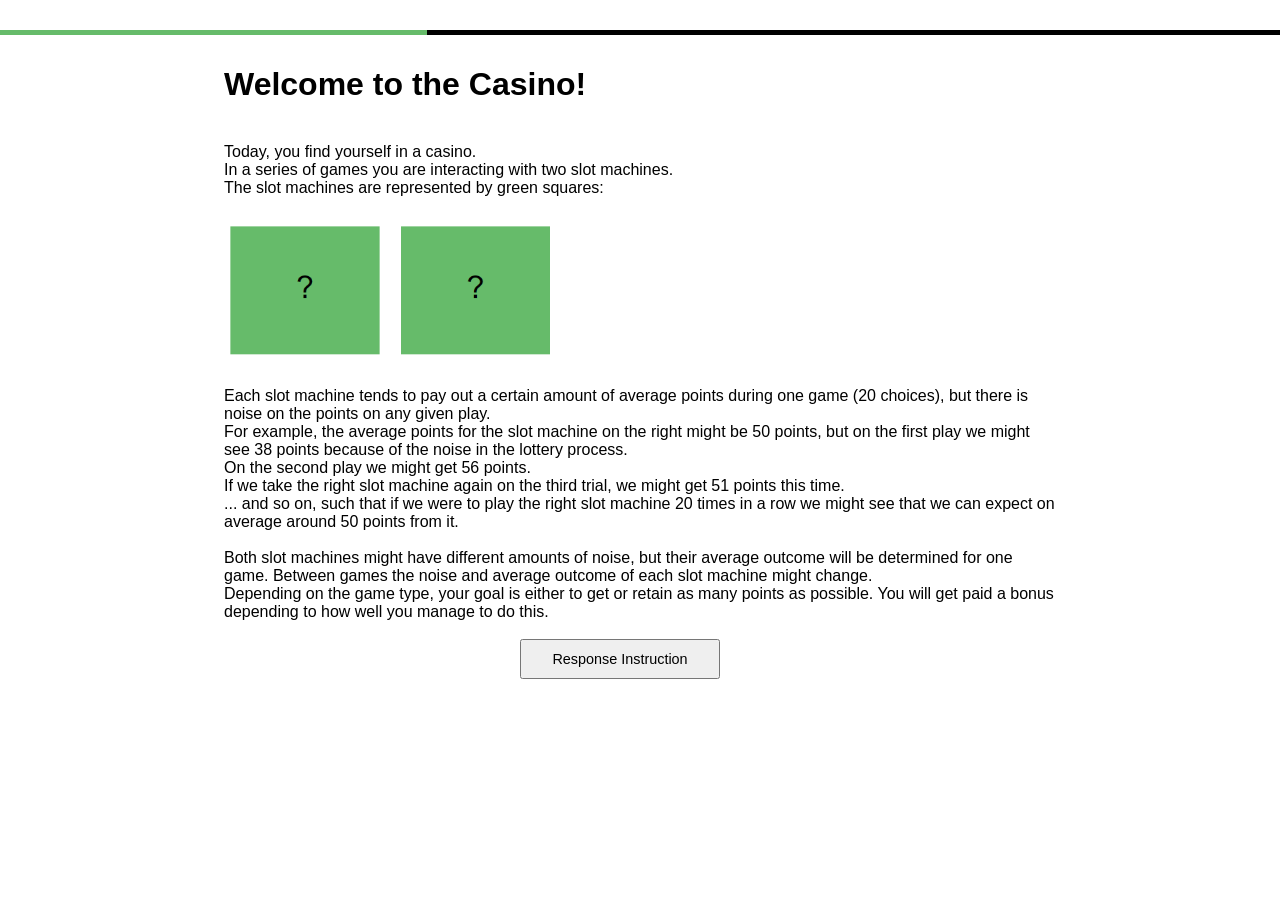
<file: experiment/experiments/experiment.html>
<!DOCTYPE html>
<html>
<head>
    <meta charset="UTF-8">
    <meta name="viewport" content="width=device-width, initial-scale=1.0">
    <link rel="stylesheet" type="text/css" href="../styles.css">
    <script src="../js/jquery.min.js"></script>
    <script src="../js/d3.v4.js" charset="utf-8" cache-control="public"></script>
    <script src="../js/experiment.js" charset="utf-8" cache-control="public"></script>
    <script src="../js/js-txt.js" charset="utf-8" cache-control="public"></script>

</head>

<body>
    <div id="displayedDivs" style="display:none;"></div>
    <div class="progress-container" id = "progressContainer">
        <div class="progress-bar" id="progress"></div>
    </div>
    <div class="content">
        <div class="instruction-div" id="page2" style="display:block">
    
            <h1>Welcome to the Casino!</h1>
            <br>
            Today, you find yourself in a casino.<br>
            In a series of games you are interacting with two slot machines.<br>
            The slot machines are represented by green squares:<br><br>
            <span text-align="center">
                <img src="../stimuli/slot_machines.png" height="150px">
            </span>
    
            <br><br>
            Each slot machine tends to pay out a certain amount of average points during one game (20 choices), but there is
            noise on the points on any given play.<br>
            For example, the average points for the slot machine on the right might be 50 points, but on the
            first play we might see 38 points because of the noise in the lottery process.<br>
            On the second play we might get 56 points.<br>
            If we take the right slot machine again on the third trial, we might get 51 points this time.<br>
            ... and so on, such that if we were to play the right slot machine 20 times in a row we might see
            that we can expect on average around 50 points from it.<br><br>
            Both slot machines might have different amounts of noise, but their average outcome will be determined for one game. Between games the noise and average outcome
            of each slot machine might change.<br>
                
            Depending on the game type, your goal is either to get or retain as many points as possible. You will get paid a bonus depending to how well you manage to do this.<br><br>
           
            <button type="button" name="button" class="default_button_instructiondiv" onclick="clickStart('page2', 'page3')">
                Response Instruction
            </button>
    
        </div>
    
        <div class="instruction-div" id="page3" style="display:none">
            <h1>Instructions How To Respond In The Task</h1>
    
            
            <b>Choose between one of the two slot machines</b><br>
            You will get paid by the numbers you draw, make sure you try your best.<br>
            To make your choice use your keyboard. Click on the <b>"&larr;"</b> key to draw from the left slot machine and on the <b>"&rarr;"</b> key to draw from the right slot machine.<br>
            <br>
    
            In each game you make 20 choices.<br><br>
    
            There are two different types of games: <br>
            In one type of games you want to maximize your points. The higher the points you draw the higher will be your bonus payment.
            Your bonus payment will be determined on every choice you make.<br>
            In the other type of games you want to retain as many points as possible and thus minimize your loss. Therefore you will start with a counter of points you could maximally loose and your points will be substracted from this starting counter.
            Your bonus payment will be determined on every choice you make. The more points you lose the more money will be substracted from your bonus payment.<br><br>
      
            You will play both games in different blocks of this study. The order will be drawn randomly. Each game will be introduced again before playing it.<br>
            During all games within the maximization block the average points will be around 50 points per trial. During all games within the minimization block the average points will be around -50 points per trial.<br>
            Note that your bonus payment is always dependent on how good you perform in comparison to the worst possible performance and not to the absolute number of points you draw.<br><br>

            To check your attention, we will also sometimes ask you to identify the blue slot machine. When one of the blue slot machines appears, this is an attention check and you have to specify which slot machine is the blue one. <br>
            The attention trial is not part of the game and you will not get points for it. <br>
            We will ask you to confirm your choice by clicking on the "Confirm Choice" button. If you accidentally clicked the wrong key beforehand, you can correct by pressing the correct key before confirming the choice.<br><br>
    
            <button type="button" name="bbutton" class="back_button" onclick="clickStart('page3', 'page2')"> &#8617 Back
            </button>
            <button type="button" name="button" class="default_button_instructiondiv" onclick="clickStart('page3', 'page4')">Check
            Comprehension
            </button>
        </div>
        
        <div class="instruction-div" id="page4" style="display:none">
            <fieldset>
                <legend>Please answer a few questions about this study before proceeding</legend>
                <p style="font-size:100%;color:maroon;"> You will only be directed to the next page if you manage to
                    answer all of the questions correctly.</p>
                <fieldset>
                    <b>How many choices do you have per game?</b><br>
                    <label style="font-weight: normal;"><input type="radio" name="q1" id="l11"><span
                            id="q1l11">
                            Sometimes 10, sometimes 20.
                        </span></label><br>
                    <label style="font-weight: normal;"><input type="radio" name="q1" id="icheck1"><span
                            id="q1icheck1"> Always 20.
                        </span></label><br>
                    <label style="font-weight: normal;"><input type="radio" name="q1" id="l12"><span
                            id="q1l12">
                            Always 15. </span></label><br>
                    <br>
                </fieldset>
                <fieldset>
                    <b>Which choices determine your bonus payment? </b><br>
                    <label style="font-weight: normal;"><input type="radio" name="q2" id="l21" /><span
                         id="q2l21">
                            Only the final choices. </span></label><br>
                    <label style="font-weight: normal;"><input type="radio" name="q2" id="l22" /><span
                            id="q2l22">
                            Every choice plus and extra payment for the final choices.</span></label><br>
                    <label style="font-weight: normal;"><input type="radio" name="q2" id="icheck2"> <span
                            id="q2icheck2"> Every choice.</span></label><br>
                        </span></label><br>
                    <br>
                </fieldset>
                <fieldset>
                    <b>What determines your bonus payment? </b><br>
                    <label style="font-weight: normal;"><input type="radio" name="q3" id="l31"><span
                            id="q3l31">
                            The payment is independent of the numbers revealed from the slot machines.</span></label><br>
                    <label style="font-weight: normal;"><input type="radio" name="q3" id="l32"><span
                            id="q3l32"> You get paid for the points you draw from the slot machines in the first game and lose part of this bonus payment in the loss game.</span></label><br>
                    <label style="font-weight: normal;"><input type="radio" name="q3" id="icheck3"><span
                            id="q3icheck3"> You get paid for the points you draw from the slot machines in the first game and by how many points you can retain in the loss game, starting from a starting counter.</span></label><br>
                    <br>
                </fieldset>
                <fieldset>
                    <b>How do the two slot machines differ in and between games? </b><br>
                    <label style="font-weight: normal;"><input type="radio" name="q4" id="l41" /><span
                            id="q4l41">
                            Both slot machines have the same average values across games. They only differ in their noise.
                        </span></label><br>
                    <label style="font-weight: normal;"><input type="radio" name="q4" id="l42" /><span
                            id="q4l42">
                            The average values always differ, but the noise stays the same between the two slot
                            machines across games.</span></label><br>
                    <label style="font-weight: normal;"><input type="radio" name="q4" id="icheck4"> <span
                            id="q4icheck4"> The average values and amounts of noise can vary between the two slot
                            machines across games.
                        </span></label><br>
                    <br>
                </fieldset>
                <fieldset>
                    <b> What do you have to do when you encounter an attention check?</b><br>
                    <label style="font-weight: normal;"><input type="radio" name="q5" id="l51"><span
                            id="q5l51">
                            Click with the mouse on the left slot machine. </span></label><br>
                    <label style="font-weight: normal;"><input type="radio" name="q5" id='l52'><span
                            id="q5l52">
                            Click with the mouse on the blue slot machine. </span></label><br>
                    <label style="font-weight: normal;"><input type="radio" name="q5" id='icheck5'><span
                            id="q5icheck5">
                            Indicate which one is the blue slot machine by clicking the "&larr;" key for the left and "&rarr;" key for right slot machine.</span></label><br>
                    <label style="font-weight: normal;"><input type="radio" name="q5" id='l53'><span
                            id="q5l53">
                            Indicate which one is the blue slot machine by clicking the "&larr;" key for the right and "&rarr;" key for the left slot machine. </span></label><br>
                </fieldset>
            </fieldset>
            <br>
            <button type="button" name="button" class="back_button" onclick="clickStart('page4', 'page3')">
                &#8617 Back </button>
            <button type="button" name="button" class="default_button" onclick="instructioncheck('page4', 'game_instruction')"><span id="check"> Check Answers </span>
            </button>
    
            </button>
        </div>
        
        <div class="displayed-div" id="game_instruction">
            <h2>Ready To Start?</h2>
                <button type="button" id="ContinueToGamesButton" class="default_button" onclick="clickStartGame0('game_instruction')">Continue to games</button>
            </button>
        </div>

        <div class="displayed-div" id="practice1">

            <h1>Reward Game</h1>

            <b>In this game you want to maximize your overall points.<br>
                Your payment will be determined by the points you earn from your choices compared to the minimum points you could have obtained. 
            </b><br>
            You can select between two slot machines by clicking on the <b>"&larr;"</b> and <b>"&rarr;"</b> keys, for left and right slot machines accordingly, on your keyboard.<br>
            After selecting a slot machine a number of points will be drawn from the slot machine you selected. <br>
            Your points will be added to the counter at the bottom of the page. <br>
            <b>In each game, which has 20 choices, the average values and amounts of noise of each of the slot machines stay the same.</b><br>
            Afterwards the next game starts with possibly different average values and amounts of noise. <br>
            You will have one practice game.
            <h2>Ready to Start?</h2>
                <button type="button" id="practiceButton1" class="default_button" onclick="clickStart('practice1', 'game')">Start Practice Games</button>
            </button>
        </div>
        
        <div class="displayed-div" id="instruction1">
            <button type="button" name="button" class="default_button" onclick="clickStart('instruction1', 'game')"> Continue to Game
            </button>
        </div>

        <div class="displayed-div" id="practice2">
            <h1>Loss Game</h1>

            <b>In this game you can lose part of your bonus payment. You want to minimize your loss.<br>
            You begin with a score of the maximum potential loss, and your payment is determined by the number of points you manage to preserve.
                </b><br>
            You can select between two slot machines by clicking on the <b>"&larr;"</b> and <b>"&rarr;"</b> keys, for left and right slot machines accordingly, on your keyboard.<br>
            After selecting a slot machine a number of points will be drawn from the slot machine you selected. <br>
            The points will be substracted from the counter at the bottom of the page. <br>
            <b>In each game, which has 20 choices, the average values and amounts of noise of each of the slot machines stay the same.</b><br>
            Afterwards the next game starts with possibly different average values and amounts of noise. <br>
            You will have one practice game.
            <h2>Ready To Start?</h2>
                <button type="button" id="practiceButton2" class="default_button" onclick="clickStart('practice2', 'game')">Start Practice Games</button>
            </button>
        </div>

        <div class="displayed-div" id="instruction2">
            <button type="button" name="button" class="default_button" onclick="clickStart('instruction2', 'game')"> Continue to Game
            </button>
        </div>


        <div id="attention-choice" style="display: none;">
            <div class="trial-counter" id="attention-instruction" style="align-items: center;">Click the key for the blue box
                <div class = "choices-container" id ="attention-check" style="align-items: center; top:50%;"> </div>
                <div class = "confirmButtonContainer" id="attentionConfirmButtonContainer" style="display: none; top:50%;margin-top: 8px;">
                    <button type="button" class="attentionConfirm_button" id="attentionConfirmButton">Confirm Choice</button>
                </div>

        </div>


        
    </div>  
    <div class="displayed-div" id="end">
        <b> You played all games!
        </b>
        Now we will ask you a few questions. Please answer them honestly. Do not navigate back to this page!<br>
        <button type="button" name="button" class="default_button" onclick="clickStartGame0('end')"> Continue
        </button>
    </div>

    <div id="DataSaving" style="display: none; text-align: center;">
    Data saving in progress...</div>

    <div id="game"> </div>
</body>
</html>
</file>
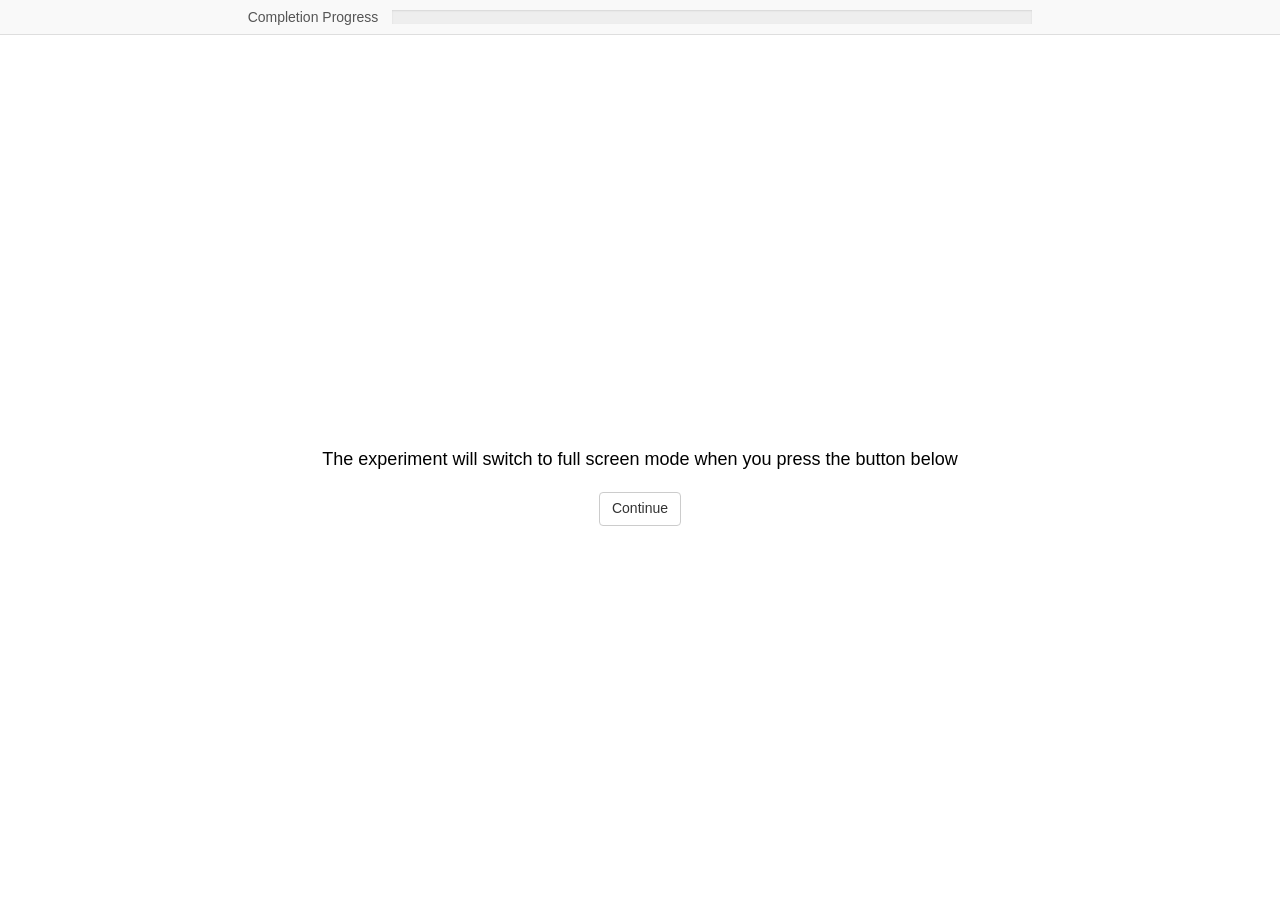
<file: experiment/experiments/operation_span_task.html>
<html>

<!-- 
// todos
2. save data on our server
3. test script on our server
 -->

<head>
  <title>WM operation span task</title>
  <script src="../js/seedrandom.min.js"></script>
  <script src="../js/jquery.min.js"></script>
  <script src="../jspsych-6.0.4/jspsych.js"></script>
  <script src="../jspsych-6.0.4/plugins/jspsych-html-keyboard-response.js"></script>
  <script src="../jspsych-6.0.4/plugins/jspsych-html-button-operationspan.js"></script>
  <script src="../jspsych-6.0.4/plugins/jspsych-html-button-response.js"></script>
  <script src="../jspsych-6.0.4/plugins/jspsych-survey-multi-choice.js"></script>
  <script src="../jspsych-6.0.4/plugins/jspsych-survey-text.js"></script>
  <script src="../jspsych-6.0.4/plugins/jspsych-instructions.js"></script>
  <script src="../jspsych-6.0.4/plugins/jspsych-fullscreen.js"></script>
  <script src="../jspsych-6.0.4/plugins/jspsych-operation-span-recall.js"></script>
  <script srf="../jspsych-6.0.4/npm/jstat/dist/jstat.min.js"></script>
  <script src="../js/js-helpers-old.js"></script>
  <script src="../js/jstat.js"></script>
  <!-- <script src="https://cdn.jsdelivr.net/npm/jstat@latest/dist/jstat.min.js"></script>
  <script src="https://ajax.googleapis.com/ajax/libs/jquery/1.11.1/jquery.min.js"></script> -->
  <link href="../jspsych-6.0.4/css/jspsych_operationspan.css" rel="stylesheet" type="text/css">
  </link>
</head>

<body></body>
<script>

  /*
      This is a web-based operation span working memory test.
      It is modelled after the operation span test described in Oswald et al (2014) [https://link.springer.com/article/10.3758/s13428-014-0543-2].
      However, users can easily customize this test for their own purposes.
      Easily customizable variables have been listed below. For further changes to the test, knowledge of JavaScipt may be required.

      For smooth functioning of the test, make sure all the associated github files within the repository have been downloaded (especially the folder named 'jspsych-6.0.4').
      Results from this test will be automatically downloaded into the downloads folder of your desktop.

      For further details, please refer to the README.
  */

  //----- CUSTOMIZABLE VARIABLES -----------------------------------------
  // this variable has to be read out from prolific url, eventually
  if (window.location.search.indexOf('session') > -1) {
    var session_id = getQueryVariable('session');
  } else {
    var session_id = 0
  }
  // 0 meaning session 1, 1 meaning session 2

  minSetSize = 4 // starting length of each trial (i.e., min number of letters in a trial)
  maxSetSize = 8 // ending length of each trial (i.e., max number of letters in a trial)
  repSet = 3 // number of times each set size should be repeated
  randomize = true // present different set sizes in random order. if false, set sizes will be presented in ascending order
  file_name = null // file name for data file. if null, a default name consisting of the participant ID and a unique number is chosen.
  local = false // save the data file locally.
  var n_comprehension_attempts = 1;
  var saveDataFlag = false;
  // If this test is being run online (e.g., on MTurk), true will cause the file to be downloaded to the participant's computer.
  // If this test is on a server, and you wish to save the data file to that server, change this to false.
  // If changed to false, ensure that the php file (its in the directory!) and the empty "data" folder has also been appropriately uploaded to the server.
  // Incase of problems, feel free to contact me :)

  //----------------------------------------------------------------------
  // participant info

  // participant info
  var participant_id = new URLSearchParams(window.location.search).get('pID');
/*
  if (window.location.search.indexOf('PROLIFIC_PID') > -1) {
    var participant_id = getQueryVariable('PROLIFIC_PID');
  }
  // If no ID is present, generate one using random numbers - this is useful for testing
  else {
    var participant_id = Math.floor(Math.random() * 1000);

  }
  // STUDY ID
  if (window.location.search.indexOf('STUDY_ID') > -1) {
    var studyID = getQueryVariable('STUDY_ID');
  }
  progress_url = updateQueryStringParameter("symmetry_span_task.html", "PROLIFIC_PID", participant_id);
*/
  var possibleLetters = ["B", "C", "D", "F", "G", "H", "K", "L", "M", "N", "P", "R", "S", "T", "V", "W", "X", "Z"]
  const ncols_mat = 4;
  const nrows_mat = Math.ceil(possibleLetters.length / ncols_mat);

  var setSizes;    // different set sizes
  setSizes = SetSizes_prep[session_id];

  // max possible number correct recalled items
  const n_max_correct = setSizes.reduce(function (a, b) { return a + b; }, 0);
  // counter for actually correctly recalled items
  var n_recalled_cumulative = 0;
  var n_processed_cumulative = 0;

  var nTrials = setSizes.length; // number of trials

  var letterMemDemoArray = [4, 5]  // set sizes of initial demo trials
  var fullDemoArray = [4, 5]       // set sizes of full demo trials
  var nPracticeTrials = letterMemDemoArray.length
  var nfullDemo = fullDemoArray.length
  var nCogLoadDemo = 0

  var setSizes_practice = letterMemDemoArray.concat(fullDemoArray);
  var totalTrials = setSizes.length //total number of trials in the entire task (demo + main task)
  //console.log(totalTrials)

  var n = 0 //keeps track of number of trials gone by
  //var selection = jsPsych.randomization.sampleWithoutReplacement(possibleLetters, setSizes[n])
  var letterLists = letterlists_prep[session_id];
  var demolists = [["C", "M", "L", "K"], ["Z", "R", "V", "X", "B"], ["L", "G", "K", "D"], ["X", "F", "H", "B", "G"]]
  var selection = demolists[n];
  var selection_id = 0 //keeps track of recall items within a test stack
  var proc_position = 0 // keeps track of processing position within one memory trial
  var is_practice = 1;

  var t_start = Date.now();

  var nLetterRecalled = 0 // feedback
  var nMathAcc = 0 // feedback

  // initialize all randomly drawn values for the processing task with the same seed
  const sample_size_sufficient = (maxSetSize + 1) * nTrials;
  var possibleOperations = [" + ", " - "];

  var cogloadf = function (correct) {  // generates math questions
    //var possibleOperations = [" + ", " - "]
    var id_current = (n) * maxSetSize + proc_position;
    operation = operations[session_id][id_current];
    //operation = jsPsych.randomization.sampleWithReplacement(possibleOperations, 1)[0]
    if (operation == " + ") {
      //num1 = Math.floor(jStat.uniform.sample(1, 11))
      //num2 = Math.floor(jStat.uniform.sample(1, 11))
      num1 = num1plus[session_id][id_current];
      num2 = num2plus[session_id][id_current];
      ans = num1 + num2
    } else if (operation == " - ") {
      //num1 = Math.floor(jStat.uniform.sample(1, 11))
      //num2 = Math.floor(jStat.uniform.sample(1, num1))
      num1 = num1minus[session_id][id_current];
      num2 = num2minus[session_id][id_current];
      ans = num1 - num2
    }


    if (!correct) {   // generates incorrect answers
      //ansDiff = jsPsych.randomization.sampleWithReplacement([1, 2], 1)[0]
      //coinFlip = jsPsych.randomization.sampleWithReplacement([true, false], 1)[0]
      ansDiff = ansDiffs[session_id][id_current];
      coinFlip = coinFlips[session_id][id_current];
      if (coinFlip) {
        ans += ansDiff
      } else {
        ans -= ansDiff
      }
      if (ans < 0) {
        ans += 2 * ansDiff //ensuring no negative incorrect answers
      }
    }
    return '<div style="font-size:46px;">' + num1 + operation + num2 + ' = ' + ans + '<br><br><br><br></div>'
  }

  var instructions = {
    type: 'instructions',
    pages: function () {
      pageOne = '<div style="font-size:20px;"><b>INSTRUCTIONS</b><br><br><br>This is the operation span task. <br><br>This task has two parts: <br>(1) Letter memorization <br>(2) Math problem solving<br><br><br></div>'
      pageTwo = '<div style="font-size:20px;">We will first practice LETTER MEMORIZATION.<br><br>A sequence of letters will appear on the screen one at a time (around 4 to 8 in a trial).<br>Try to remember each letter in the order presented.<br><br>After letter presentation, you will see a screen listing 18 possible letters.<br>Your task is to select each letter that was presented in its correct presentation order. <br><br>Use the mouse to select the appropriate letters. <br>If you make a mistake use the provided "Backspace" button to clear your last response. <br><br>Remember, it is important that you select the letters in the order that you saw them.<br> So if you forget one of the letters, guess the best you can for that one, and select the rest in their correct order.<br><br>Press "Next" for practice trials.<br><br></div>'
      return [pageOne, pageTwo]//, pageThree]
    },
    allow_backward: false,
    button_label_next: "Next",
    show_clickable_nav: true
  }

  var instructions2 = {
    type: 'instructions',
    pages: function () {
      pageOne = '<div style="font-size:20px;">You will next practice MATH PROBLEM SOLVING.<br><br>A simple math equation will appear on the screen, like this:<br>3 + 4 = 7<br>Your task is to solve the math problem and determine if the answer provided to it is correct.<br><br>For example, if you see the following problem:<br>2 + 3 = 5<br>you should click the <b>"&uarr;"</b> button on your keyboard, which stands for correct, because 2 and 3 added together equals 5.<br><br>If you see the following problem:<br>2 + 3 = 6<br>you should click the <b>"&darr;"</b> button on your keyboard, which stands for incorrect, because 2 and 3 added together DOES NOT equal 6.<br><br>Press "Next" to start practicing math problem solving.<br><br></div>'
      return [pageOne]
    },
    allow_backward: false,
    button_label_next: "Next",
    show_clickable_nav: true
  }

  var instructions3 = {
    type: 'instructions',
    pages: function () {
      pageOne = '<div style="font-size:20px;">We will now practice the two tasks together. This combined task you will encounter later in the test trials. <br><br>In the next practice set, you will first be presented with a letter.<br>Try and remember that letter.<br>After the letter disapears, you will be provided with a math problem<br>and you have to judge if the answer provided is true or false.<br><br>It is important to work QUICKLY and ACCURATELY on the math problem.<br>Each math problem will be presented for only 6 seconds.<br><br></div>'
      pageTwo = '<div style="font-size:20px;">After the math problem, you will be shown another letter to remember,<br>which will be followed by another math problem.<br><br>Therefore, letter presentations and math problems will alternate.<br>After 4 to 8 letters have been presented, the recall screen will appear.<br>Use the mouse to select the presented letters in their correct order.<br><br>Press "Next" to start practice rounds.<br><br></div>'
      return [pageOne, pageTwo]
    },
    allow_backward: false,
    button_label_next: "Next",
    show_clickable_nav: true,
    on_finish: function () {
      nMathAcc = 0
    }
  }

  var instructions_before_compcheck = {
    type: 'instructions',
    pages: function () {
      pageOne = '<div style="font-size:20px;">We have finished with the practice trials.<br><br>We will now check your comprehension of the task.<br>If you do not manage to answer all questions correctly, you will get another chance to read the instrutions and to do the practice trials.<br><br>Press "Next" to start with the comprehension check.<br><br></div>'
      return [pageOne]
    },
    allow_backward: false,
    button_label_next: "Next",
    show_clickable_nav: true
  }

  var instructions_before_test = {
    type: 'instructions',
    pages: function () {
      pageOne = '<div style="font-size:20px;">The test procedure of the operation span is starting now.<br><br></div>'
      return [pageOne]
    },
    allow_backward: false,
    button_label_next: "Start",
    show_clickable_nav: true
  }

  var instructions_link_ss = {
    type: 'instructions',
    pages: function () {
      pageOne = '<div style="font-size:20px;">Well done. Click "Next" to continue with the casino task.<br><br></div>'
      return [pageOne]
    },
    allow_backward: false,
    button_label_next: "Next",
    show_clickable_nav: true
  }


  var id_current_demo = 0;
  var cog_load_demo = {
    type: 'html-button-operationspan',
    equation_accuracy: function () {
      nCogLoadDemo += 1
      if (nCogLoadDemo == 1) {
        eqCorrect = true
      } else if (nCogLoadDemo == 2) {
        eqCorrect = false
      } else {
        //eqCorrect = jsPsych.randomization.sampleWithReplacement([true, false], 1)[0]
        eqCorrect = eqsCorrect_demo[session_id][id_current_demo];
      }
      return eqCorrect
    },
    stimulus: function () {
      return cogloadf(eqCorrect)
    },
    trial_id_recall: function () { return n },
    trial_id_processing: function () { return proc_position },
    choices: ["True", "False"],
    is_local: local,
    is_practice: function () { return is_practice },
    participant_id: function () {
      return participant_id
    },
    //THIS CHANGED
    set_size: function () {
      if (is_practice == 1) {
        return setSizes_practice[n];
      } else if (is_practice == 0) {
        return setSizes[n]
      }
    },
    on_finish: function () {
      proc_position = proc_position + 1;
      var acc = jsPsych.data.get().last(1).values()[0].accuracy;
      if (acc == 1) {
        nMathAcc += 1
      };
      id_current_demo += 1;
    }
  }
  var id_current = (n) * maxSetSize + proc_position;
  var cog_load = {

    type: 'html-button-operationspan',
    equation_accuracy: function () {
      eqCorrect = eqsCorrect[session_id][id_current]
      //eqCorect = jsPsych.randomization.sampleWithReplacement([true, false], 1)[0]
      return eqCorrect
    },
    stimulus: function () {
      return cogloadf(eqCorrect)
    },
    trial_id_processing: function () { return proc_position },
    trial_id_recall: function () { return n },
    trial_duration: 6000,
    choices: ["True", "False"],
    is_local: local,
    is_practice: function () { return is_practice },
    participant_id: function () {
      return participant_id
    },
    //THIS CHANGED
    set_size: function () {
      if (is_practice == 1) {
        return setSizes_practice[n];
      } else if (is_practice == 0) {
        return setSizes[n]
      }
    },
    on_finish: function () {
      proc_position = proc_position + 1;
      id_current = (n) * maxSetSize + proc_position;
      var acc = jsPsych.data.get().last(1).values()[0].accuracy;
      if (is_practice == 0) {
        n_processed_cumulative += acc;
    }
      if (acc == 1) {
        nMathAcc += 1
      };
    }
  }

  var test_stimuli = {
    type: 'html-keyboard-response',
    stimulus: function () {
      return '<div style="font-size:70px;">' + selection[selection_id] + '<br><br><br><br></div>'
    },
    choices: jsPsych.NO_KEYS,
    trial_duration: 1000,
    on_finish: function () {
      selection_id += 1
    }
  }


  var end_test_stimuli = {
    type: 'html-keyboard-response',
    stimulus: " ",
    choices: jsPsych.NO_KEYS,
    trial_duration: 0,
    on_finish: function () {
      if (selection_id >= selection.length) {
        jsPsych.endCurrentTimeline()
      }
    }
  }

  var recall = {
    type: 'operation-span-recall',
    correct_order: function () {
      return selection
    },
    response_options: function () {
      return possibleLetters
    },
    nrows_matrix: function () {
      return nrows_mat
    },
    ncols_matrix: function () {
      return ncols_mat
    },
    data: function () {
      var sets;
      if (is_practice == 1) {
        sets = setSizes_practice[n]
      } else if (is_practice == 0) {
        sets = setSizes[n]
      }
      return { set_size: sets }
    },
    is_local: local,
    is_practice: function () { return is_practice },
    trial_id_recall: function () {
      return n
    },
    participant_id: function () {
      return participant_id
    },
    on_finish: function () {
      if (is_practice == 1) {
        nLetters = setSizes_practice[n]
      } else if (is_practice == 0) {
        nLetters = setSizes[n];
      }
      //console.log(jsPsych.data.get().last(1).values()[0])
      nLettersRecalled = jsPsych.data.get().last(1).values()[0].accuracy;
      //console.log(nLettersRecalled)
      n += 1
      //selection = jsPsych.randomization.sampleWithoutReplacement(possibleLetters, setSizes[n])
      if (is_practice == 1) {//SW
        selection = demolists[n];
      } else if (is_practice == 0) {
        n_recalled_cumulative += nLettersRecalled;
        //n_processed_cumulative += nMathAcc;
        //const n_prop = Math.round(100 * ((n_recalled_cumulative + n_processed_cumulative - n_max_correct) / n_max_correct)) / 100;
        //console.log(n_processed_cumulative, n_recalled_cumulative, n_max_correct, n_prop);
        selection = letterLists[n];
        //THIS CHANGED!
        jsPsych.setProgressBar(n / setSizes.length);
      }
      selection_id = 0;
      proc_position = 0;
    }
  }

  var feedback = {
    type: 'instructions',
    pages: function () {
      /*
      pageOne = "<div style='font-size:20px;'><b>You recalled <font color='blue'>" + nLettersRecalled + " out of " + nLetters + "</font> letters in their correct order.</b><br><br>"
      if (n > nPracticeTrials) {
        pageOne += "You solved <font color='blue'>" + nMathAcc + " out of " + nLetters + "</font> math problems accurately.<br><br></div>"
        */
        if (is_practice == 0) {
        pageOne = "<div style='font-size:20px;'><b>You recalled <font color='blue'>" + nLettersRecalled + " out of " + nLetters + "</font> letters in their correct order.</b><br><br>"
        pageOne += "You solved <font color='blue'>" + nMathAcc + " out of " + nLetters + "</font> math problems accurately.<br><br></div>"
      } else if (is_practice == 1) {
        pageOne = "<div style='font-size:20px;'><b>You recalled <font color='blue'>" + nLettersRecalled + " out of " + nLetters + "</font> letters in their correct order.</b><br><br>"
        if (n > nPracticeTrials) {
          pageOne += "You solved <font color='blue'>" + nMathAcc + " out of " + nLetters + "</font> math problems accurately.<br><br></div>"
        }
      }
      return [pageOne]
    },
    allow_backward: false,
    button_label_next: "Next Trial",
    show_clickable_nav: true,
    on_finish: function () {
      nMathAcc = 0
    }
  }

  var feedbackLoad = {
    type: 'html-keyboard-response',
    stimulus: function () {
      var text = ""
      var accuracy = jsPsych.data.get().last(1).values()[0].accuracy
      if (accuracy == 1) {
        text += '<div style="font-size:35px; color:rgb(0 220 0)"><b>Correct<br><br><br><br></div>'
      } else {
        text += '<div style="font-size:35px; color:rgb(240 0 0)"><b>Incorrect<br><br><br><br></div>'
      }
      return text
    },
    choices: jsPsych.NO_KEYS,
    trial_duration: 1000
  }

  var conclusion = {
    type: 'html-keyboard-response',
    stimulus: function () {
      return '<div style="font-size:20px;">This task is over.<br><br>Thank you for your participation in this task. <br><br>Now you will be guided to the casino tasks. This might take a couple of seconds.</div>'
    },
    choices: jsPsych.NO_KEYS,
    trial_duration: 5000,
    on_finish: function () {
      data_bonus = {
        pID: participant_id,
        prop_correct: Math.round(100 * ((n_recalled_cumulative + n_processed_cumulative - n_max_correct) / n_max_correct)) / 100 < 0 ? 0 : Math.round(100 * ((n_recalled_cumulative + n_processed_cumulative - n_max_correct) / n_max_correct)) / 100
          };
          saveData(JSON.stringify(data_bonus), "OS_bonus_" + participant_id + ".json", "OS");
          checkDataSaving();
        }
  }

  var p_details = {
    type: "survey-text",
    questions: [{ prompt: "Enter subject number" }],
    on_finish: function () {
      partN = jsPsych.data.get().last(1).values()[0].partNum
      partN = partN.replace(/['"]+/g, '')
    }
  }

  var dataLog = {
    type: 'html-keyboard-response',
    stimulus: " ",
    trial_duration: 100,
    on_finish: function (data) {
      var data_recall = jsPsych.data.get().filter([{ type: 'operation-span-recall' }]);
      var data_processing = jsPsych.data.get().filter([{ type: 'html-button-operationspan' }])

      const file_name_recall = "OS_recall_";
      const file_name_processing = "OS_processing_";
      file_names = [file_name_recall, file_name_processing];
      var file_name;

      for (var i = 0; i <= file_names.length - 1; i++) {
        file_name = file_names[i];
        if (file_name == "OS_recall_") {
          var data_recall = jsPsych.data.get().last(1);//.filter([{ trial_type: 'operation-span-recall' }]);
          data_clean = prepare_recall(data_recall);
        } else if (file_name == "OS_processing_") {
          data_clean = prepare_processing(data_processing);
        }
        if (!local) {
          saveSeveralData(JSON.stringify(data_clean), file_name + participant_id + ".json", "OS")
          checkDataSaving();
        }
      }

    }
  }


  var test_stack = {
    timeline: [test_stimuli, cog_load, end_test_stimuli],
    repetitions: 10
  }

  var test_procedure = {
    timeline: [test_stack, recall, feedback],
    repetitions: nTrials
  }

  var lettersDemoStack = {
    timeline: [test_stimuli, end_test_stimuli],
    repetitions: 10
  }

  var lettersDemo = {
    timeline: [lettersDemoStack, recall, feedback],
    repetitions: nPracticeTrials
  }

  var loadDemo = {
    timeline: [cog_load_demo, feedbackLoad],
    repetitions: 5
  }

  var fullDemo = {
    timeline: [test_stack, recall, feedback],
    repetitions: nfullDemo
  }

  //compcheck1: if answer incorrect, compcheck1 will be repeated until correct response inserted
  var comp_check_os_loop = {
    timeline: [instructions, lettersDemo, instructions2, loadDemo, instructions3, fullDemo, instructions_before_compcheck, comprehension_question_os_allinone, comp_feedback_old],
    //timeline: [comprehension_question_os_allinone, comp_feedback_old],

    loop_function: function (data) {
      // reset all counters after comprehension check failure
      n = 0;
      selection_id = 0;
      id_current = 0;
      len_data = data.values().length;

      if (
        data.values()[len_data - 2].correct == true
      ) {
        // save comprehension check attempts and duration
        data_comprehension = {
          pID: participant_id,
          n_attempts: n_comprehension_attempts,
          t_comprehension: Date.now() - t_start
        };
        saveData(JSON.stringify(data_comprehension), "OS_comprehension_check_" + participant_id + ".json", "OS");
        checkDataSaving();
        /*
        // save bonus payment information
        data_bonus = {
          participant_id: participant_id,
          prop_correct: n_recalled_cumulative  //Math.round(100 * (n_recalled_cumulative / n_max_correct)) / 100
        };
        saveData(JSON.stringify(data_bonus), "OS_bonus_" + participant_id + ".json", "OS");*/

        selection = letterLists[n];
        nLetters = setSizes[n]
        is_practice = 0;

        return false;
      } else {
        selection = demolists[n];
        n_comprehension_attempts += 1;
        nLetters = setSizes_practice[n]
        return true;
      }
    }
  };

  timeline = []; //p_details we do not need to ask for participant id, can get it directly from prolific url
  timeline.push({
    type: 'fullscreen',
    fullscreen_mode: true
  });

  timeline.push(comp_check_os_loop);
  timeline.push(instructions_before_test);
  timeline.push(test_procedure);
  //timeline.push(dataLog);
  timeline.push(conclusion);

  jsPsych.init({
    timeline: timeline,
    //THIS CHANGED
    show_progress_bar: true,
    auto_update_progress_bar: false,
    on_finish: function () {
      //jsPsych.data.displayData();// // comment out if you do not want to display results at the end of task
      //window.location.href = "https://app.prolific.co/submissions/complete?cc=240D34C0";
      //window.location.href = "symmetry_span_task.html";
      setTimeout(redirect, 2000);
    }
  });

function redirect(){
  window.location.href = "../experiments/experiment.html?page=page2&pID=" + participant_id;
}

</script>

<a id="downloadAnchorElem" style="display:none"></a>

</html>
</file>
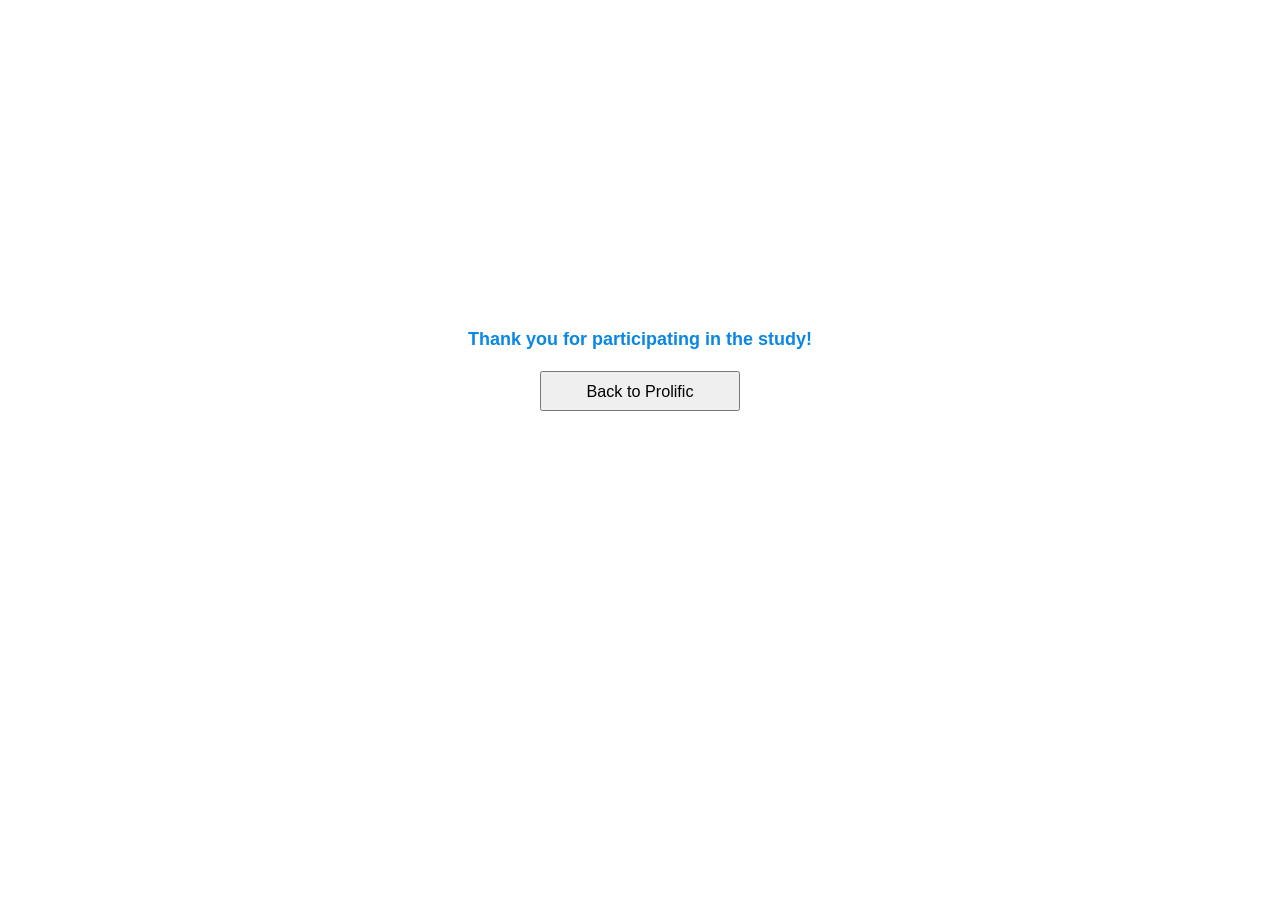
<file: experiment/questionnaires_experiment/end.html>
<!DOCTYPE html>
<html>
<head>
    <meta charset="UTF-8">
    <meta name="viewport" content="width=device-width, initial-scale=1.0">
    <link rel="stylesheet" type="text/css" href="../styles.css">
    <script src="../js/jquery.min.js"></script>
    <script src="../jspsych-6.0.4/plugins/jspsych-link.js"></script>
    <script src="../js/d3.v4.js" charset="utf-8" cache-control="public"></script>
    <script src="../js/js-helpers-old.js" charset="utf-8" cache-control="public"></script>
</head>

<body>
    <div id="displayedDivs" style="display:none;">
    </div>
    <div class="content">

        <div class="displayed-div"  id="page0" style="text-align: center; display:block; color:#0a86e5; font-size: 18px">
            <b>Thank you for participating in the study!<br><br></b>
            <button type="button" name="button" class="default_button" onclick="clickBack()"> Back to Prolific
            </button>
        </div>
</file>
<file: experiment/styles.css>
body {
    display: flex;
    flex-direction: column;
    justify-content: flex-start; /* Align content at the top */
    align-items: center;
    justify-content: center;
    height: 100vh;
    margin-top: -100px;
    /*text-align: center;*/
    font-family: Arial, sans-serif;
  }

  
  .slot-machine {
    width: 140px;
    height: 120px;
    background-color: #66BB6A; 
    margin: 10px;
    text-align: center;
    cursor: pointer;
    
  }
 

  .choices-container {
    position: absolute;
    display: flex;
    flex-direction: row;
    justify-content: center;
    /*align-items: bottom;  Align choices-container to the top */
    left: 50%; /* Center horizontally */
    transform: translateX(-50%); /* Adjust for horizontal centering */
    margin-top: 30px;
  }
  

  .question-mark {
    font-size: 30px;
    margin-top: 40px;
  }

  .question-mark-attention {
    font-size: 30px;
    margin-top: 40px;
  }

  .question-mark-choice {
    font-size: 30px;
    margin-top: 40px;
  }

  .status {
    font-size: 18px;
    margin-top: 20px;
    display: none;
  }
  
  .trial-counter {
    position: absolute;
    display: flex;
    align-items: bottom; /* Align choices-container to the top */
    left: 50%; /* Center horizontally */
    transform: translateX(-50%); /* Adjust for horizontal centering */
    font-size: 15px;  
  }

  .reward-counter {
    position: absolute;
    display: flex;
    align-items: top; /* Align choices-container to the top */
    left: 50%; /* Center horizontally */
    transform: translateX(-50%); /* Adjust for horizontal centering */
    font-size: 15px;  
    margin-top: 180px;
  }

  .default_button_instructiondiv {
    height: 40px;
    position: absolute;
    justify-content: center;
    align-items: bottom; /* Align choices-container to the top */
    width: 200px;
    font-size: 90%;
    left: 37.5%; /* Center horizontally */
    transform: translateX(-50%); /* Adjust for horizontal centering */
}

.default_button {
  height: 40px;
  position: absolute;
  justify-content: center;
  align-items: bottom; /* Align choices-container to the top */
  width: 200px;
  font-size: 90%;
  left: 50%; /* Center horizontally */
  transform: translateX(-50%); /* Adjust for horizontal centering */
}
.back_button {
  height: 20px;
  position: absolute;
  justify-content: center;
  align-items: bottom; /* Align choices-container to the top */
  width: 100px;
  font-size: 90%;
  left: 10%; /* Center horizontally */
  transform: translateX(-50%); /* Adjust for horizontal centering */
}

.confirmChoice_button,
.attentionConfirm_button {
  position: absolute;
  justify-content: center;
  font-size: 90%;
  left: 50%; /* Center horizontally */
  transform: translateX(-50%); /* Adjust for horizontal centering */
}


.displayed-div {
  display: none; /* Hide all divs by default */
  position: static;
  text-align: center;
  /*max-width: 65%;
  margin-left: 17.5%;*/
  }
  
  
  

.instruction-div {
  display: none; /* Hide all divs by default */
  position: fixed;
  top: 45px;
  bottom: 30px;
  left: 17.5%;
  width : 65%;
  margin-top: 0px;
  margin-bottom: 0px;
  padding-right: 17.5%; 
  overflow: auto;

}


.progress-container {
  width: 100%;
  margin-top: 0px;
  margin-right: 0px;
  background-color: #000000;
  display: block;
  position: fixed;
  top: 30px; /* Stick it to the top */
  z-index: 999;
}

.progress-bar {
  width: 0;
  height: 5px; /* Adjust as needed */
  background-color: #66BB6A;
  transition: width 0.2s;
  z-index: 999;
}

.confirmButtonContainer {
  position: absolute;
  display: none;
  text-align: center;
  justify-content: center;
  align-items: center;
  height: 10px;
  width: 400px;
  left: 50%; /* Center horizontally */
  transform: translateX(-50%); /* Adjust for horizontal centering */
}



  #nextTrialMessage {
    display: none;
    position: absolute;
    font-size: 25px;
    /* Adjust the font size as needed */
    text-align: center;
    left: 50%; /* Center horizontally */
    transform: translateX(-50%); /* Adjust for horizontal centering */
  }
  
  
  #nextGameButton {
    display: none;
    text-align: center;
    position: absolute;
    left: 50%; /* Center horizontally */
    transform: translateX(-50%); /* Adjust for horizontal centering */
  }
  

  #gameEndContainer {
    display: none;
    position: absolute;
    text-align: center;
    left: 50%; /* Center horizontally */
    transform: translateX(-50%); /* Adjust for horizontal centering */
  }

  #gameEndChoiceContainer {
    display: none;
    position: absolute;
    text-align: center;
    left: 50%; /* Center horizontally */
    transform: translateX(-50%); /* Adjust for horizontal centering */
  }
</file>
<file: experiment/questionnaires_experiment/questionnaires.css>
/* Font from Google fonts */
/*@import url("https://fonts.googleapis.com/css?family=Source+Sans+Pro:300,400,900");*/
/* Color palette */
/* Basic styles */
html, body {
    height: 100%;
    font-family: Arial, sans-serif;
    /*background-color: #efefef;*/
    /*color: #303030;*/
    margin-top: -80px;
}

.complete_screen {
    display: block;
    max-width: 800px;
    margin: 200px auto;
}

/* Form Styles */
.form {
    max-width: 610px;
    margin: 60px auto;
}

.submit_form {
    max-width: 610px;
    margin: 0 0 120px 0;
}


.form__header {
    margin-bottom: 40px;
    border-bottom: 1px dashed rgba(48, 48, 48, 0.15);
}

.form__title {
    font-size: 30px;
    margin: 2px 0;
}

.form__instruction {
    font-size: 25px;
}

.preamble {
    font-size: 20px;
}

.form__options {
    border: none;
    padding: 0 0 50px 0;
}

.form__question {
    font-size: 25px;
}

.questionDemo {
    margin: 60px 0 0 0;
    font-size: 25px;
    line-height: 15px
}

.form__answer {
    display: block;
    -webkit-box-sizing: border-box;
    box-sizing: border-box;
    width: 100%;
    margin: 20px 0 20px 0;
    height: 80px;
    vertical-align: middle;
    font-size: 22px;
    text-align: center;
    color: #0a86e5;
}

.textEntry {
    display: block;
    -webkit-box-sizing: border-box;
    box-sizing: border-box;
    width: 100%;
    margin: 20px 1% 20px 1%;
    height: 100px;
    vertical-align: middle;
    font-size: 20px;
    text-align: center;
    color: #0a86e5;
}

textarea {
    font-size: 20px;
    font-family: 'Source Sans Pro', sans-serif;
    text-align: center;
    vertical-align: middle;
}

label {
    border: 1px solid rgba(48, 48, 48, 0.15);
    -webkit-box-sizing: border-box;
    box-sizing: border-box;
    display: block;
    height: 100%;
    width: 100%;
    padding: 30px 10px 30px 10px;
    cursor: pointer;
    vertical-align: middle;
    opacity: .5;
    -webkit-transition: all .5s ease;
    transition: all .5s ease;
    background-color: #e5e5e5;
}
label:hover, label:focus, label:active {
    border: 1px solid rgba(48, 48, 48, 0.5);
}

.subjectID {
    margin: 200px 0 200px 0;
}

.submitContainer {
    margin: 0 0 150px 0;
}


.submit_button {
    height: 40px;
    position: absolute;
    justify-content: center;
    align-items: bottom; /* Align choices-container to the top */
    width: 200px;
    font-size: 90%;
    left: 50%; /* Center horizontally */
    transform: translateX(-50%); /* Adjust for horizontal centering */
    /*
    display: block;
    height: 60px;
    width: 150px;
    border: none;
    background-color: #005da9;
    color: #f5f5f5;
    text-transform: uppercase;
    font-family: 'Source Sans Pro', sans-serif;
    padding: 0 20px;
    border-radius: 20px;
    font-weight: 900;
    cursor: pointer;
    margin: auto;
    -webkit-transition: all .25s ease-in-out;
    transition: all .25s ease-in-out;
    font-size: 22px;
    outline: none;*/
}
.submit_button:hover, .submit:focus {
    /*background-color: #0076d1;*/
    /*text-shadow: 1px 1px 1px rgba(255, 255, 255, 0.25);*/
    outline: none;
}

.bold_text {
    font-weight: bold;
}

.small_text {
    font-size: 15px;
}


/* Input style */
input[type="radio"] {
    opacity: 0;
    width: 0;
    height: 0;
}

input[type="radio"]:active ~ label {
    opacity: 1;
}

input[type="radio"]:checked ~ label {
    opacity: 1;
    border: 1px solid #303030;
}

/* Footer Styles */
footer {
    background-color: #003459;
    position: fixed;
    bottom: 0;
    top: auto;
    left: 0;
    right: 0;
    padding: 0;
}

.footer__paragraph, .footer__list, .copyright {
    line-height: 1.5em;
    font-size: 22px;
}

img {
    display: block;
    width: 100px;
    margin-top: 0px;
    margin-right: 0;
    margin-left: auto;
    margin-bottom: 0;
}

.slidecontainer {
    display: flex;
    height: 150px;
    width: 100%; /* Width of the outside container */
    margin: 40px 0 0 0;
    color: #0a86e5;
    box-shadow: none;
}

.sliderLabel {
    /*display:inline-block;*/
    flex-grow: 0.5;
    height: 20px;
    width: auto;
    font-size:20px;
    margin: 0;
    color: #0a86e5;
    text-align: center;
    line-height: 30px;
    border: none;
    box-shadow: none;
}

/* The slider itself */
.slider {
    /*display:inline-block;*/
    flex-grow: 1;
    -webkit-appearance: none;  /* Override default CSS styles */
    width: 50%; /* Full-width */
    height: 50px; /* Specified height */
    background: #efefef; /* Grey background */
    outline: none; /* Remove outline */
    opacity: 0.7; /* Set transparency (for mouse-over effects on hover) */
    -webkit-transition: .2s; /* 0.2 seconds transition on hover */
    transition: opacity .2s;
    /*margin: 30px 0 0 0 ;*/
    margin: 0;
    box-shadow: none;
}

/* Mouse-over effects */
.slider:hover {
    opacity: 1; /* Fully shown on mouse-over */
    box-shadow: none;
}

.slider::-webkit-slider-thumb {
    box-shadow: none;
    border: none;
    height: 36px;
    width: 5px;
    border-radius: 0px;
    background: #0a86e5;
    cursor: pointer;
    -webkit-appearance: none;
    margin-top: -14px;
}

.slider::-webkit-slider-runnable-track {
    width: 100%;
    height: 8.4px;
    cursor: pointer;
    background: #cbcbcb;
    border-radius: 1.3px;
    border: none;
    margin: auto;
    box-shadow: none;
}

.slider::-moz-range-thumb {
    width: 25px; /* Set a specific slider handle width */
    height: 50px; /* Slider handle height */
    background: #0a86e5; /* Green background */
    cursor: pointer; /* Cursor on hover */
}

.slider::-moz-range-track {
    width: 100%;
    height: 8.4px;
    cursor: pointer;
    box-shadow: none;
    background: #0a86e5;
    border-radius: 1.3px;
    border: none;
}


.output {
    max-width: 50vw;
    margin: 5vw auto;
    white-space: pre-wrap;
    font-size: 6vw;
}

.task {
    max-width: 50vw;
    margin: 5vw auto;
}

.task__header {
    margin-bottom: 2vw;
    border-bottom: 2px dashed rgba(48, 48, 48, 0.15);
}

.task__title {
    font-size: 8vw;
    margin: 2vw 0;
}
</file>
<file: experiment/jspsych-6.0.4/css/jspsych_operationspan.css>
/*
 * CSS for jsPsych experiments.
 *
 * This stylesheet provides minimal styling to make jsPsych
 * experiments look polished without any additional styles.
 */

 /* Container holding jsPsych content */

 .jspsych-display-element {
   display: flex;
   flex-direction: column;
   overflow-y: auto;

 }

 .jspsych-display-element:focus {
   outline: none;
 }

 .jspsych-content-wrapper {
   display: flex;
   margin: auto;
   flex: 1 1 100%;
   width: 100%;
 }

 .jspsych-content {
   max-width: 95%; /* this is mainly an IE 10-11 fix */
   text-align: center;
   margin: auto; /* this is for overflowing content */
 }

 .jspsych-top {
   align-items: flex-start;
 }

 .jspsych-middle {
   align-items: center;
 }

/* fonts and type */

@import url(https://fonts.googleapis.com/css?family=Open+Sans:400italic,700italic,400,700);

.jspsych-display-element {
  font-family: 'Open Sans', 'Arial', sans-serif;
  font-size: 18px;
  line-height: 1.6em;
}

.jspsych-operation-span-recall{
    display: inline-block;
		width:64px;
		height:64px;
		border:3px solid #000000;
    font-size: 32px;
    font-weight: 400;
    font-family: 'Open Sans', 'Arial', sans-serif;
    cursor: pointer;
    text-align: center;
    vertical-align: middle;
    line-height: 64px;
	}

  .jspsych-operation-span-recall:hover{
      background-color: rgba(220,0,0,0.3);
      display: inline-block;
  		width:64px;
  		height:64px;
  		border:3px solid #000000;
      font-weight: 400;
      font-family: 'Open Sans', 'Arial', sans-serif;
      cursor: pointer;
      text-align: center;
      vertical-align: middle;
      line-height: 64px;
  	}


/* Form elements like input fields and buttons */

.jspsych-display-element input[type="text"] {
  font-family: 'Open Sans', 'Arial', sans-serif;
  font-size: 14px;
}

/* borrowing Bootstrap style for btn elements, but combining styles a bit */
.jspsych-btn-numpad {
  width: 85px;
  display: inline-block;
  padding: 6px 12px;
  margin: 0px;
  font-size: 18px;
  font-weight: 400;
  font-family: 'Open Sans', 'Arial', sans-serif;
  cursor: pointer;
  line-height: 1.4;
  text-align: center;
  white-space: nowrap;
  vertical-align: middle;
  background-image: none;
  border: 1px solid transparent;
  border-radius: 4px;
  color: #333;
  background-color: #fff;
  border-color: #ccc;
}

.jspsych-btn {
  display: inline-block;
  padding: 6px 12px;
  margin: 0px;
  font-size: 14px;
  font-weight: 400;
  font-family: 'Open Sans', 'Arial', sans-serif;
  cursor: pointer;
  line-height: 1.4;
  text-align: center;
  white-space: nowrap;
  vertical-align: middle;
  background-image: none;
  border: 1px solid transparent;
  border-radius: 4px;
  color: #333;
  background-color: #fff;
  border-color: #ccc;
}

.jspsych-btn:hover {
  background-color: #ddd;
  border-color: #aaa;
}

.jspsych-btn:disabled {
  background-color: #eee;
  color: #aaa;
  border-color: #ccc;
  cursor: not-allowed;
}

.jspsych-btn-numpad:hover {
  background-color: #ddd;
  border-color: #aaa;
}

.jspsych-btn-numpad:disabled {
  background-color: #eee;
  color: #aaa;
  border-color: #ccc;
  cursor: not-allowed;
}

.recall-space {
  width:400px;
  height:64px;
  border:0px solid #000000;
  font-size: 35px;
  font-weight: 400;
  font-family: 'Open Sans', 'Arial', sans-serif;
  text-align: center;
  vertical-align: middle;
  line-height: 64px;
}
/* jsPsych progress bar */

#jspsych-progressbar-container {
  color: #555;
  border-bottom: 1px solid #dedede;
  background-color: #f9f9f9;
  margin-bottom: 1em;
  text-align: center;
  padding: 8px 0px;
  width: 100%;
  line-height: 1em;
}
#jspsych-progressbar-container span {
  font-size: 14px;
  padding-right: 14px;
}
#jspsych-progressbar-outer {
  background-color: #eee;
  width: 50%;
  margin: auto;
  height: 14px;
  display: inline-block;
  vertical-align: middle;
  box-shadow: inset 0 1px 2px rgba(0,0,0,0.1);
}
#jspsych-progressbar-inner {
  background-color: #aaa;
  width: 0%;
  height: 100%;
}

/* Control appearance of jsPsych.data.displayData() */
#jspsych-data-display {
  text-align: left;
}
</file>
